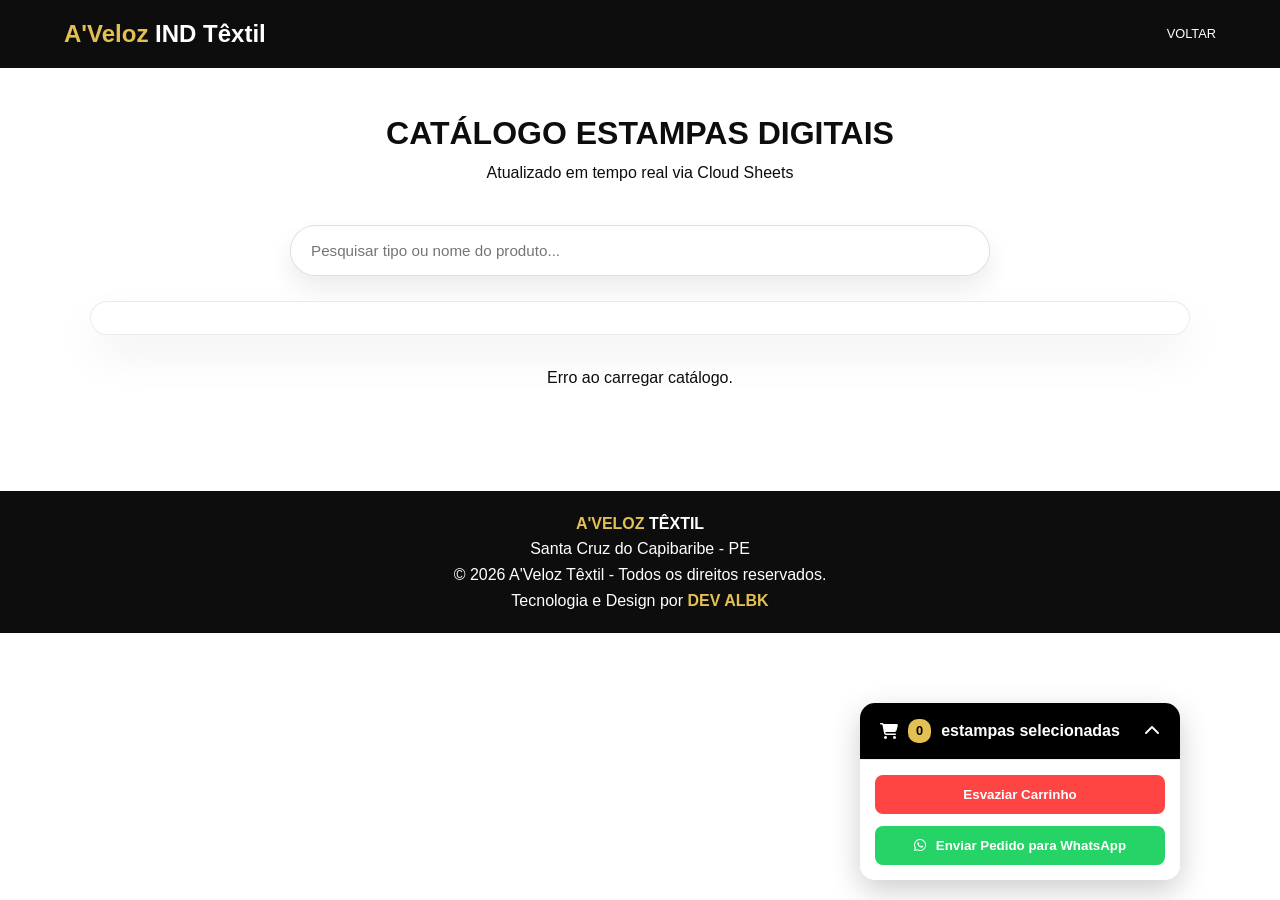
<file: digital.html>
<!DOCTYPE html>
<html lang="pt-br">
<head>
    <meta charset="UTF-8">
    <meta name="viewport" content="width=device-width, initial-scale=1.0">
    <meta name="description" content="Comercial Ferreira - Atacado de tecidos e malhas em Santa Cruz do Capibaribe. Qualidade e preço de fábrica.">
    <meta name="keywords" content="tecidos, malhas, atacado, santa cruz do capibaribe, comercial ferreira, malha leila">
    <meta property="og:title" content="A'Veloz Têxtil | Showroom Digital">
    <meta property="og:description" content="Confira nosso catálogo completo de tecidos e malhas direto da fábrica.">
    <meta property="og:image" content="img/logo-aveloz.png"> <!-- Garanta que tem essa foto -->
    <title>Catálogo Digital - A'Veloz IND Têxtil</title>
    <link rel="preconnect" href="https://fonts.googleapis.com">
    <link rel="preconnect" href="https://fonts.gstatic.com" crossorigin>
    <link href="https://fonts.googleapis.com/css2?family=Montserrat:wght@400;600;700;800&display=swap" rel="stylesheet">
    <link rel="stylesheet" href="https://cdnjs.cloudflare.com/ajax/libs/font-awesome/6.4.0/css/all.min.css">
    <link rel="stylesheet" href="css/style.css">

</head>
<body>
    <nav style="background: var(--dark); padding: 15px 5%; display: flex; justify-content: space-between; align-items: center;">
        <a href="index.html" class="logo">A'Veloz <span>IND Têxtil</span></a>
        <div class="nav-links">
            <a href="index.html" style="color: white; text-decoration: none; font-size: 0.8rem; display: inline-block;">VOLTAR</a>
        </div>
    </nav>

    <div class="container" style="padding: 40px 5%;">
        <div style="text-align: center; margin-bottom: 40px;">
            <h1 style="text-transform: uppercase; font-size: 2rem;">Catálogo Estampas Digitais</h1>
            <p>Atualizado em tempo real via Cloud Sheets</p>
        </div>

        <div class="search-wrap">
            <input id="search-input" class="search-bar" type="search" placeholder="Pesquisar tipo ou nome do produto...">
        </div>

        <div class="filtros">
            <!-- O JS vai preencher aqui sozinho -->
        </div>


        <div class="grid-catalogo" id="grid-catalogo">
            <!-- Os produtos serão carregados aqui automaticamente -->
            <div style="text-align: center; grid-column: 1/-1; padding: 50px;">
                <i class="fas fa-spinner fa-spin" style="font-size: 2rem; color: var(--primary);"></i>
                <p style="margin-top: 15px;">Carregando novidades...</p>
            </div>
        </div>
    </div>
            <!-- Carrinho Flutuante -->
        <div id="carrinho-flutuante" class="carrinho-container">
            <div class="carrinho-header" onclick="toggleExibirCarrinho()">
                <div class="carrinho-info">
                    <i class="fas fa-shopping-cart"></i>
                    <span id="carrinho-count">0</span> estampas selecionadas
                </div>
                <i class="fas fa-chevron-up" id="carrinho-icon"></i>
            </div>
            <div class="carrinho-body" id="carrinho-lista">
                <!-- Itens serão inseridos aqui pelo JS -->
                <p class="carrinho-vazio">Nenhuma estampa selecionada.</p>
            </div>
            <div class="carrinho-footer">
                <button class="btn-limpar-carrinho" onclick="esvaziarCarrinho()">Esvaziar Carrinho</button>
                <button class="btn-enviar-whats" onclick="enviarPedidoWhatsApp()">
                    <i class="fab fa-whatsapp"></i> Enviar Pedido para WhatsApp
                </button>
            </div>
        </div>
        <div>
            <a href="#" id="btnTopo" class="botao-topo" onclick="voltarAoTopo()">↑</a>
        </div>


    <footer class="footer">
        <a href="index.html" class="footer-logo">A'VELOZ <span>TÊXTIL</span></a>
        <p>Santa Cruz do Capibaribe - PE</p>
        <div class="copyright">
            &copy; 2026 A'Veloz Têxtil - Todos os direitos reservados. <br>
            Tecnologia e Design por <strong><a class="footer-logo" href="https://www.devalbk.com.br" target="_blank">DEV ALBK</a></strong>
        </div>
    </footer>


    <script src="js/carrinho.js"></script>
    <script src="js/catalogo.js"></script>
</body>
</html>
</file>
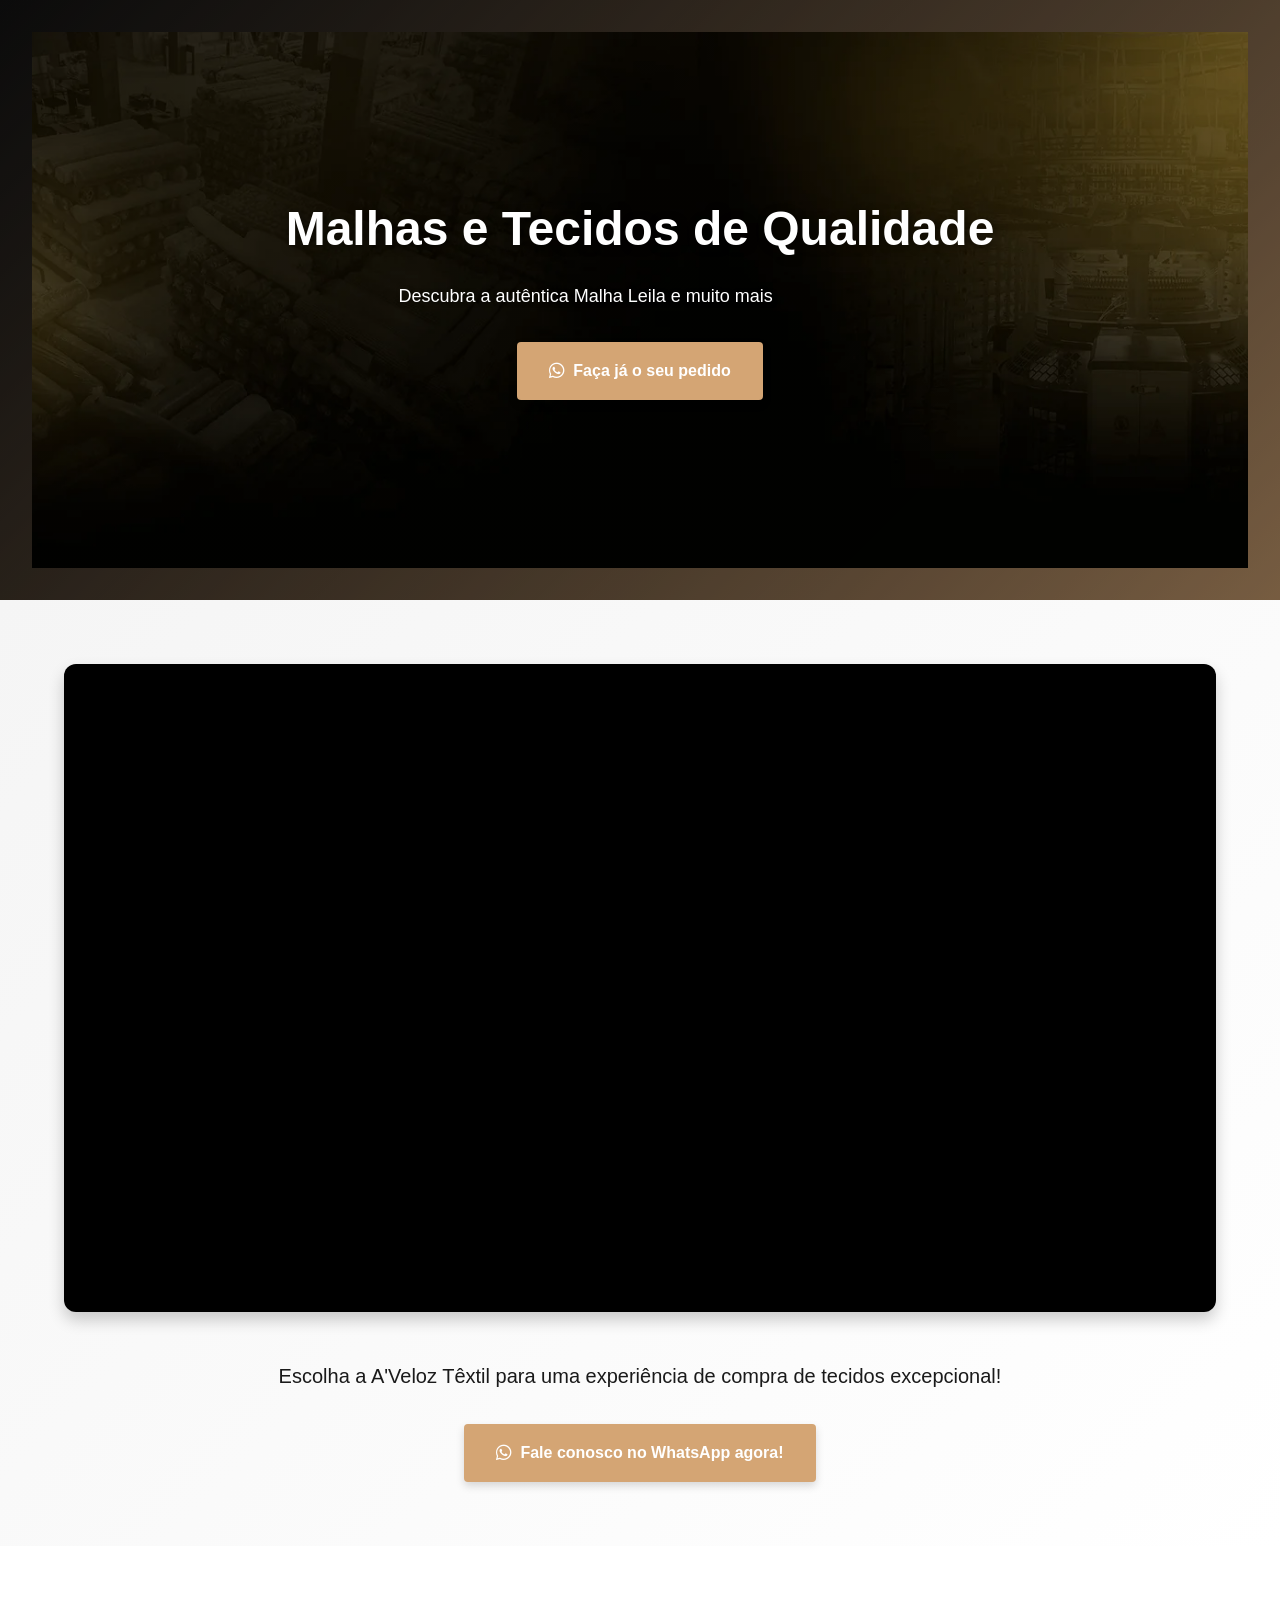
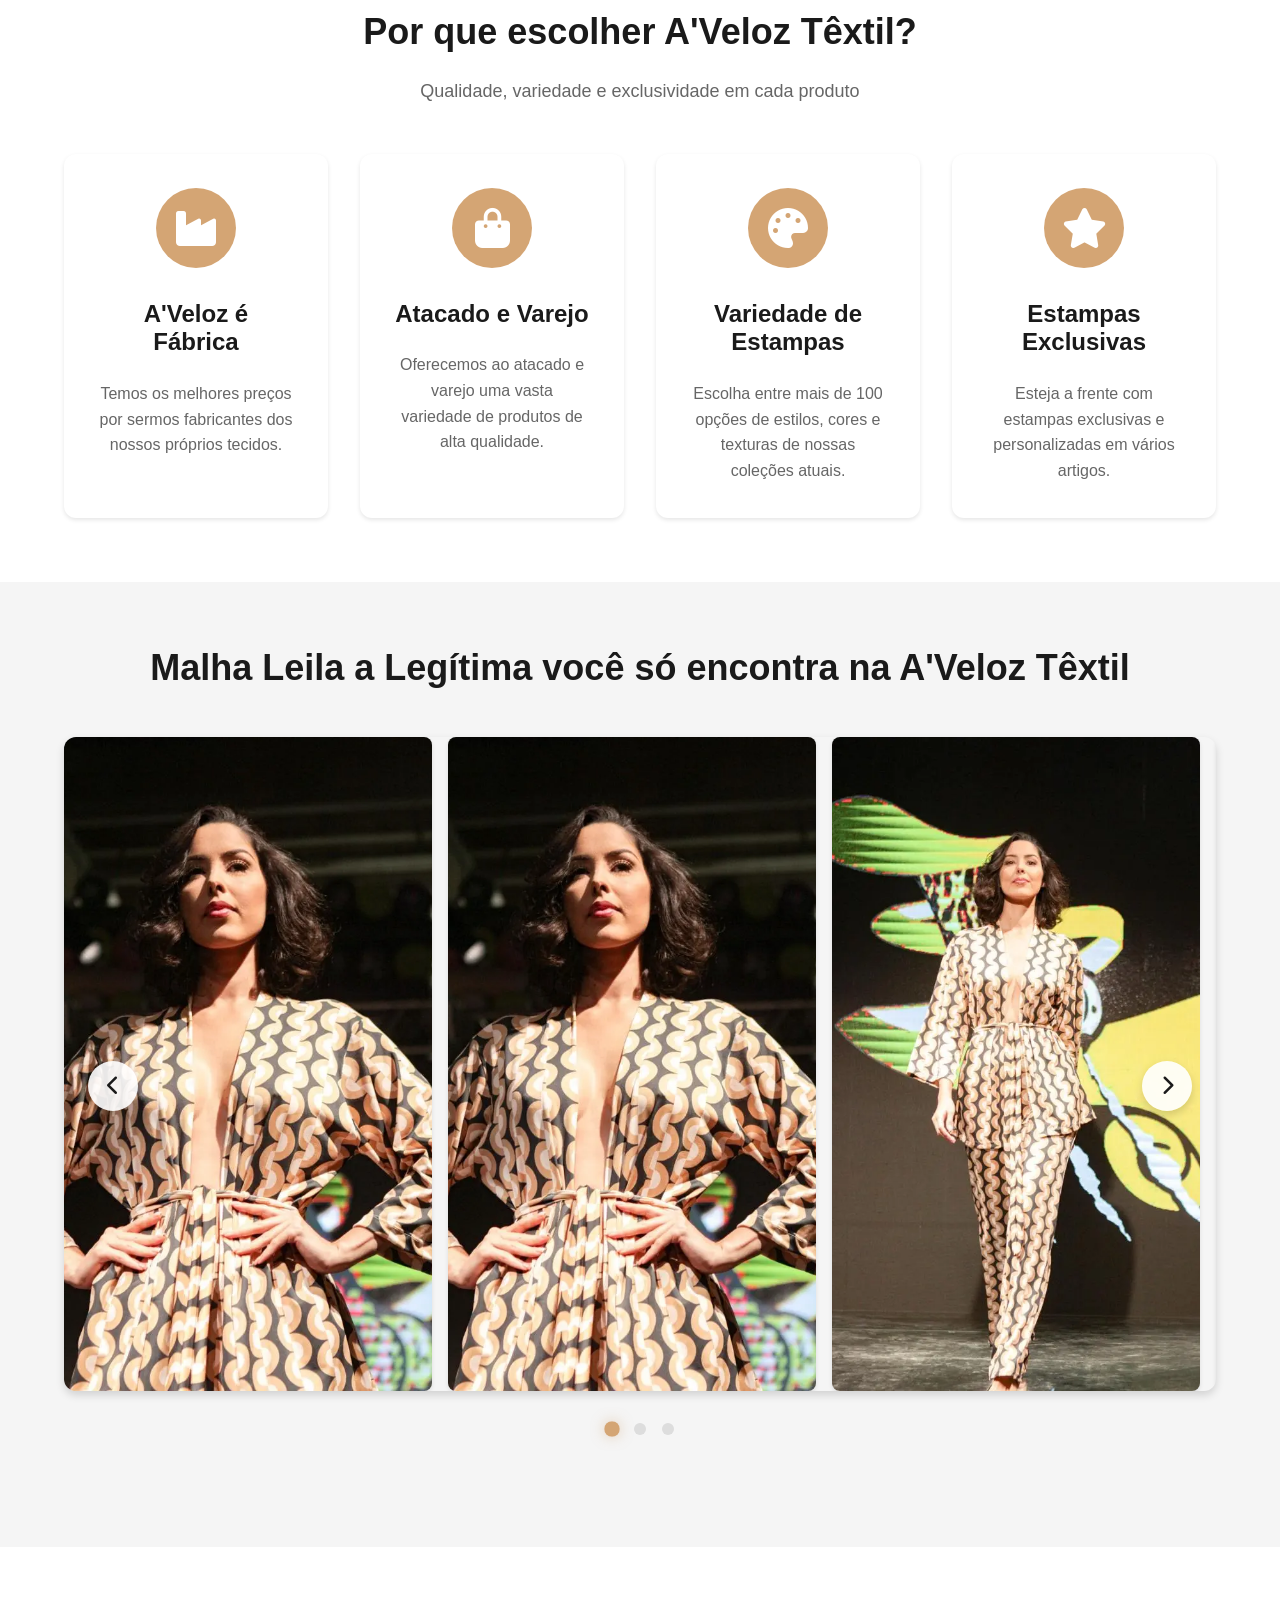
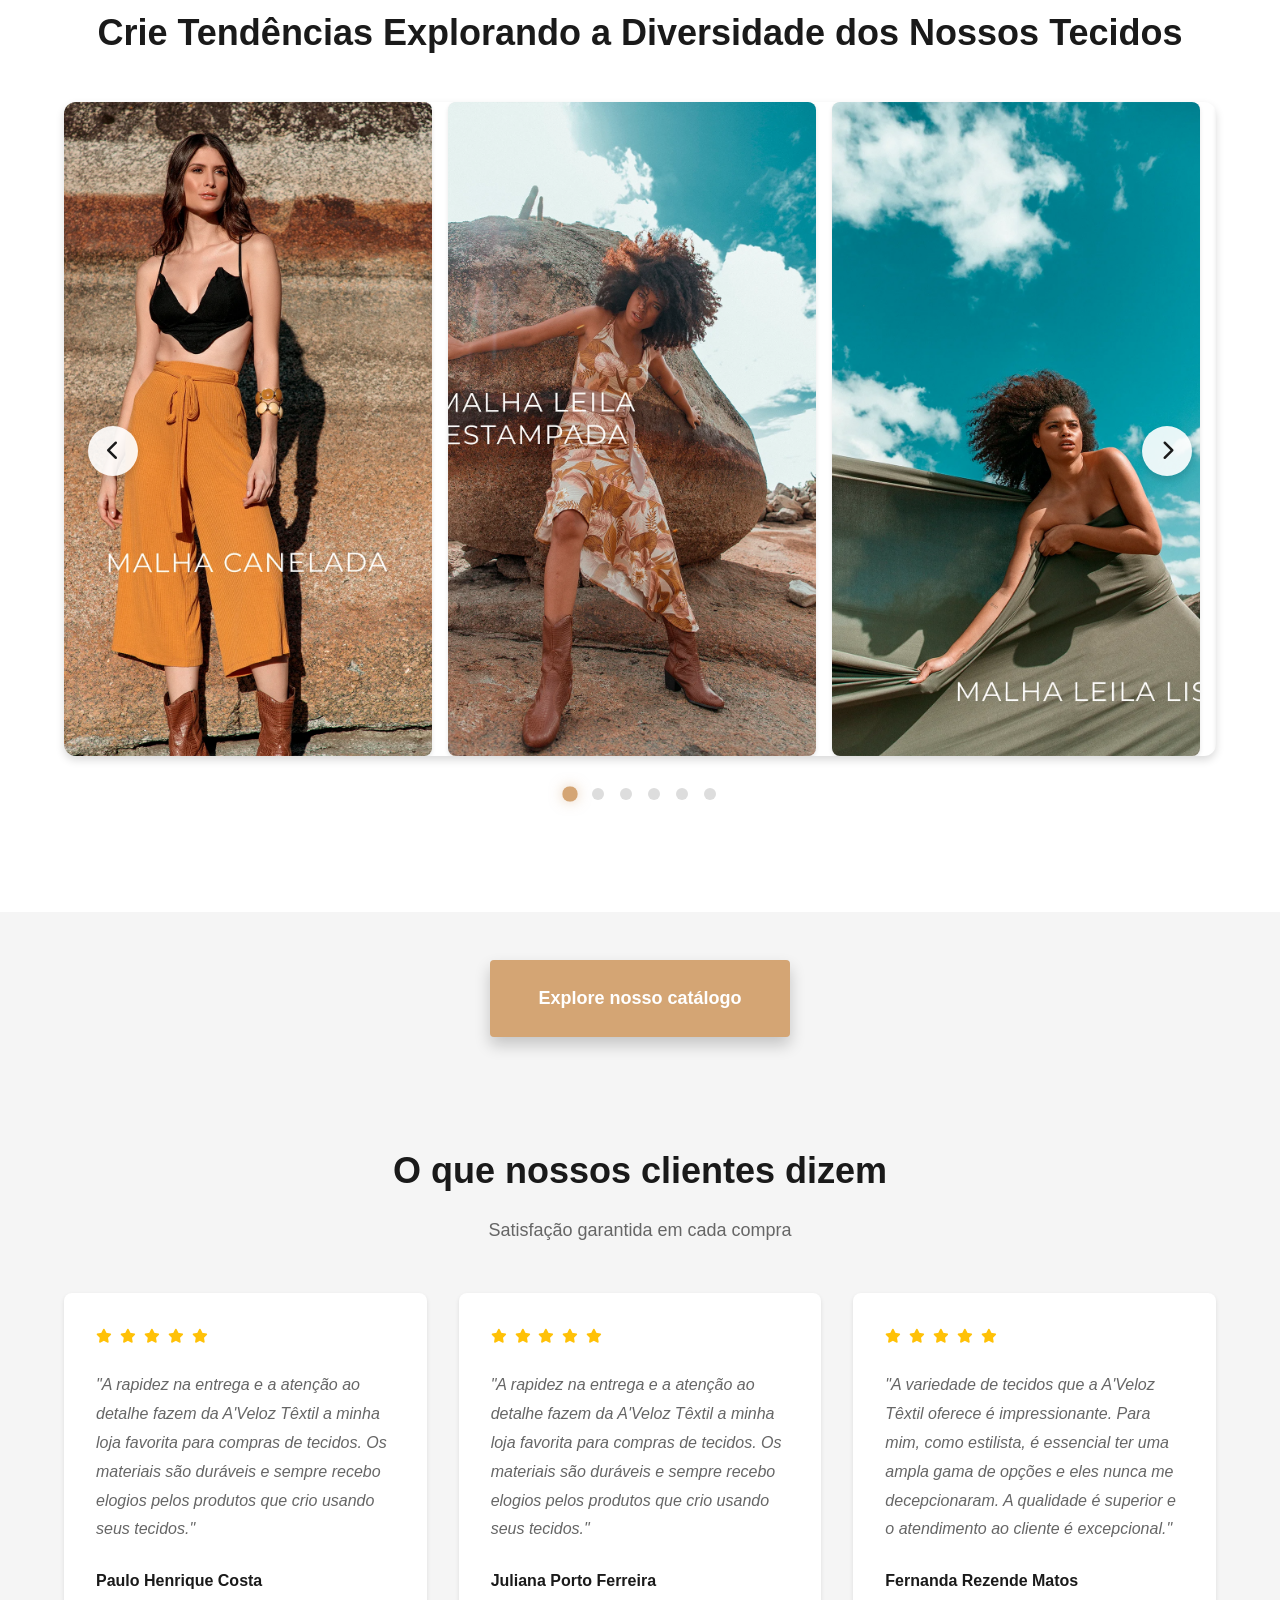
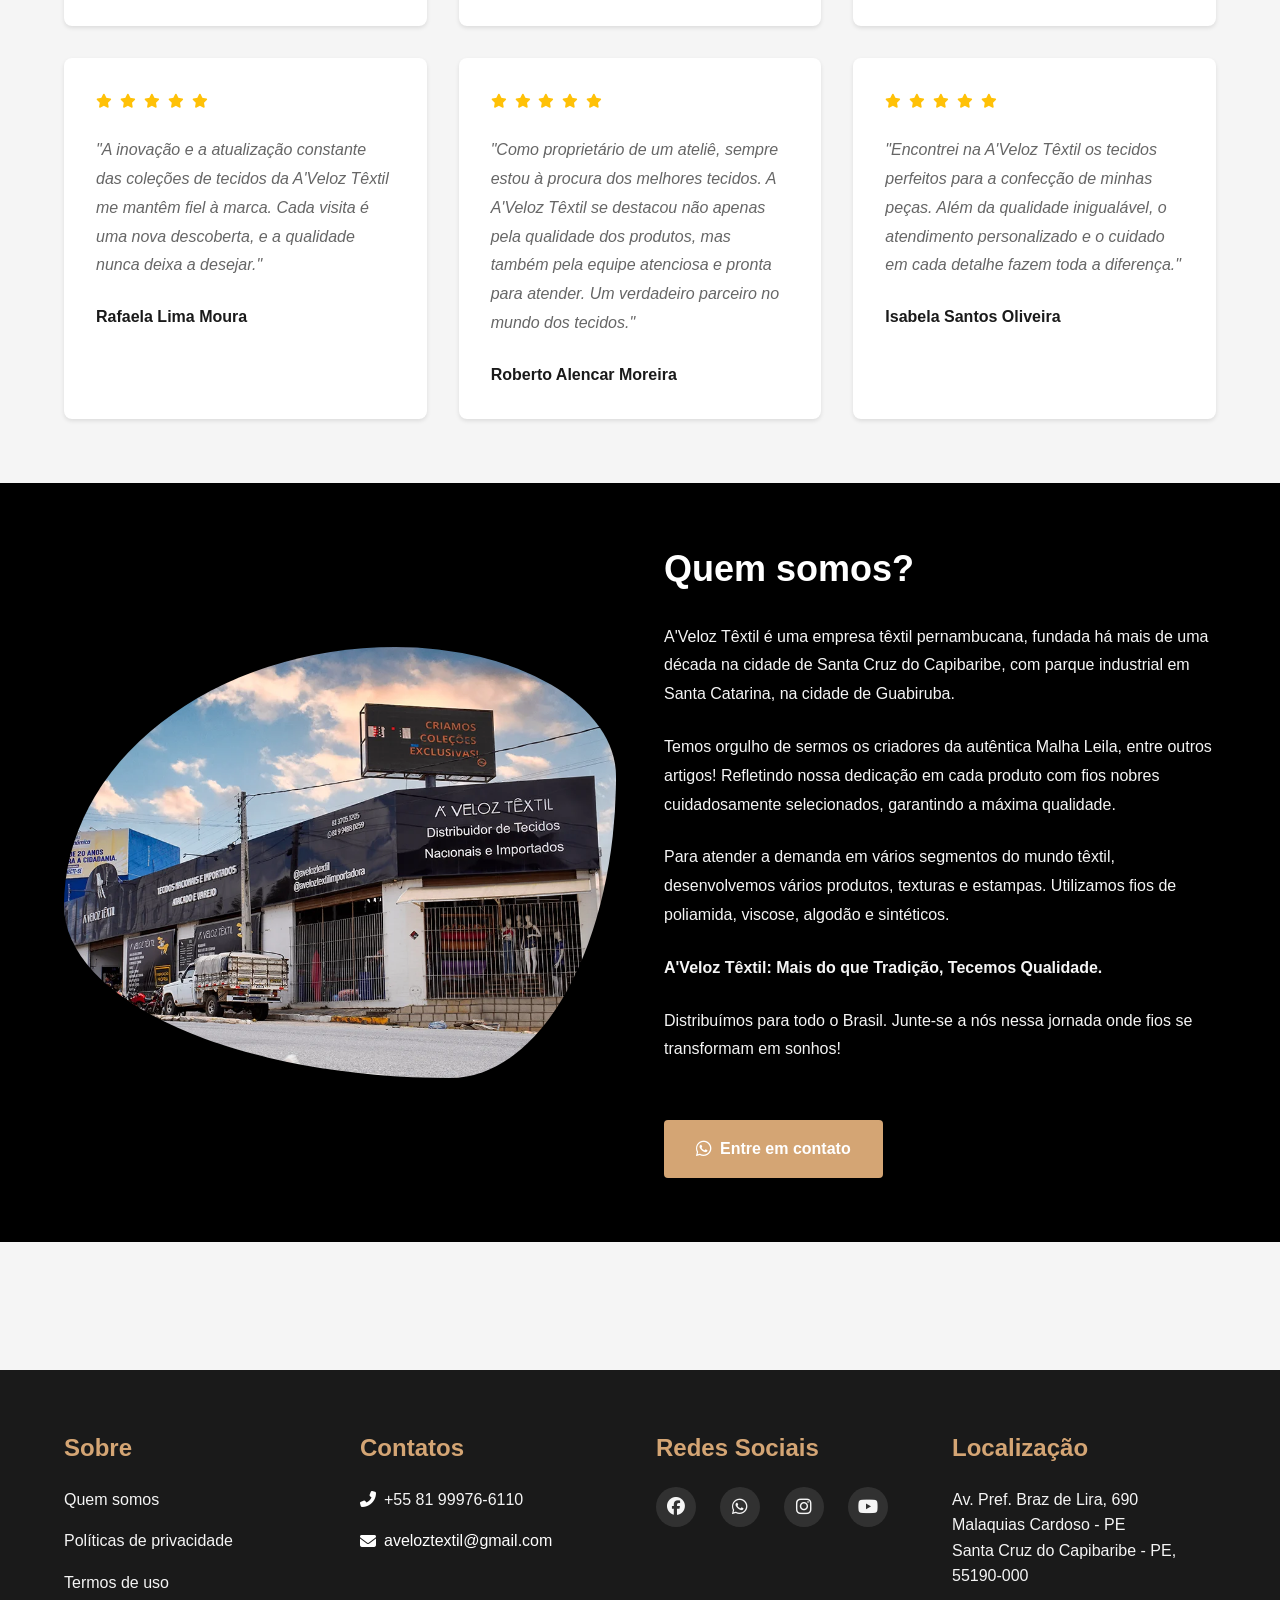
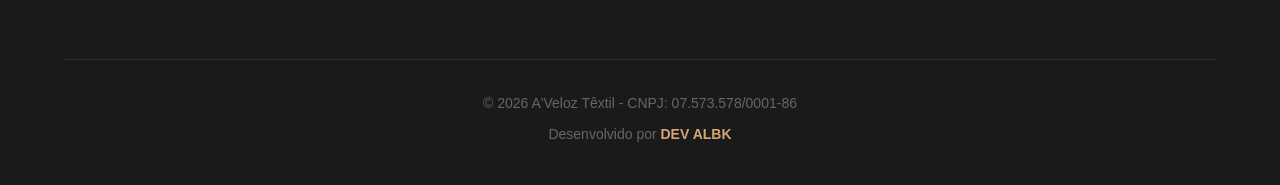
<file: lp.html>
<!DOCTYPE html>
<html lang="pt-BR">
<head>
    <meta charset="UTF-8">
    <meta name="viewport" content="width=device-width, initial-scale=1.0">
    <title>A'Veloz Têxtil - Malhas e Tecidos de Qualidade</title>
    <meta name="description" content="Loja de malhas e tecidos de qualidade. Temos a legítima Malha Leila registrada. Distribuição para todo o Brasil.">
    <meta name="keywords" content="malhas, tecidos, malha leila, têxtil, santa cruz do capibaribe">
    
    <!-- Open Graph -->
    <meta property="og:title" content="A'Veloz Têxtil - Malhas e Tecidos de Qualidade">
    <meta property="og:description" content="Loja de malhas e tecidos de qualidade. Temos a legítima Malha Leila registrada.">
    <meta property="og:type" content="website">
    <meta property="og:url" content="https://aveloztextil.com.br/">
    <meta property="og:image" content="img/logo/aveloz-logo.png">
    
    <!-- Favicon -->
    <link rel="icon" type="image/png" href="img/logo/aveloz-logo.png">
    
    <!-- CSS -->
    <link rel="stylesheet" href="https://cdnjs.cloudflare.com/ajax/libs/font-awesome/6.4.0/css/all.min.css">
    <link rel="stylesheet" href="css/lp.css">
</head>
<body>
    <!-- ============================================================================
         HERO SECTION
         ============================================================================ -->
    <section class="hero" id="hero">
        <div class="hero-content">
            <img src="img/banner/hero-banner.webp" alt="A'Veloz Têxtil - Malhas e Tecidos" class="hero-image">
            <div class="hero-overlay">
                <div class="hero-text">
                    <h1>Malhas e Tecidos de Qualidade</h1>
                    <p>Descubra a autêntica Malha Leila e muito mais</p>
                    <a href="https://wa.me/+5581999766110?text=Olá,%20vim%20do%20Google!" target="_blank" class="cta-button">
                        <i class="fab fa-whatsapp"></i> Faça já o seu pedido
                    </a>
                </div>
            </div>
        </div>
    </section>
<!-- ============================================================================
     SEÇÃO DE VÍDEO - INSIRA LOGO APÓS O HERO E ANTES DOS PRODUTOS
     ============================================================================ -->

<section class="video-section" id="video">
    <div class="container">
        <div class="video-wrapper">
            <!-- Iframe do YouTube com lazy loading -->
            <iframe 
                class="video-iframe"
                src="https://www.youtube.com/embed/hWIjArEnq-k?start=1&rel=0&modestbranding=1&controls=1"
                title="A'Veloz Têxtil - Conheça nossos produtos"
                allow="accelerometer; autoplay; clipboard-write; encrypted-media; gyroscope; picture-in-picture"
                allowfullscreen
                loading="lazy">
            </iframe>
        </div>

        <div class="video-content">
            <p class="video-cta-text">
                Escolha a A'Veloz Têxtil para uma experiência de compra de tecidos excepcional!
            </p>
            <a href="https://wa.me/+5581999766110?text=Olá,%20vim%20do%20Google!" target="_blank" class="cta-button">
                <i class="fab fa-whatsapp"></i> Fale conosco no WhatsApp agora!
            </a>
        </div>
    </div>
</section>
<!-- ============================================================================
     SEÇÃO DE 4 PONTOS - INSIRA LOGO APÓS O VÍDEO E ANTES DOS PRODUTOS
     ============================================================================ -->

<section class="pontos-section" id="diferenciais">
    <div class="container">
        <h2>Por que escolher A'Veloz Têxtil?</h2>
        <p class="section-subtitle">Qualidade, variedade e exclusividade em cada produto</p>

        <div class="pontos-grid">
            <!-- Ponto 1: Fábrica -->
            <div class="ponto-card">
                <div class="ponto-icon">
                    <i class="fas fa-industry"></i>
                </div>
                <h3>A'Veloz é Fábrica</h3>
                <p>Temos os melhores preços por sermos fabricantes dos nossos próprios tecidos.</p>
            </div>

            <!-- Ponto 2: Atacado e Varejo -->
            <div class="ponto-card">
                <div class="ponto-icon">
                    <i class="fas fa-shopping-bag"></i>
                </div>
                <h3>Atacado e Varejo</h3>
                <p>Oferecemos ao atacado e varejo uma vasta variedade de produtos de alta qualidade.</p>
            </div>

            <!-- Ponto 3: Variedade de Estampas -->
            <div class="ponto-card">
                <div class="ponto-icon">
                    <i class="fas fa-palette"></i>
                </div>
                <h3>Variedade de Estampas</h3>
                <p>Escolha entre mais de 100 opções de estilos, cores e texturas de nossas coleções atuais.</p>
            </div>

            <!-- Ponto 4: Estampas Exclusivas -->
            <div class="ponto-card">
                <div class="ponto-icon">
                    <i class="fas fa-star"></i>
                </div>
                <h3>Estampas Exclusivas</h3>
                <p>Esteja a frente com estampas exclusivas e personalizadas em vários artigos.</p>
            </div>
        </div>
    </div>
</section>

 <!-- ============================================================================
     SEÇÃO 1: MALHA LEILA - SLIDER AUTOMÁTICO
     INSIRA NO LUGAR DA SEÇÃO DE PRODUTOS ATUAL
     ============================================================================ -->

<section class="produtos-slider-section" id="malha-leila-slider">
    <div class="container">
        <h2>Malha Leila a Legítima você só encontra na A'Veloz Têxtil</h2>
        
        <div class="slider-container">
            <div class="slider-wrapper">
                <div class="slider" id="slider-malha-leila">
                    <!-- Imagem 1 -->
                    <div class="slide-item">
                        <img src="img/malha-leila/foto-1.jpg" alt="Malha Leila - Foto 1" loading="lazy">
                    </div>
                    <!-- Imagem 2 -->
                    <div class="slide-item">
                        <img src="img/malha-leila/foto-2.jpg" alt="Malha Leila - Foto 2" loading="lazy">
                    </div>
                    <!-- Imagem 3 -->
                    <div class="slide-item">
                        <img src="img/malha-leila/foto-3.jpg" alt="Malha Leila - Foto 3" loading="lazy">
                    </div>
                    <!-- Imagem 4 -->
                    <div class="slide-item">
                        <img src="img/malha-leila/foto-4.jpg" alt="Malha Leila - Foto 4" loading="lazy">
                    </div>
                    <!-- Imagem 5 -->
                    <div class="slide-item">
                        <img src="img/malha-leila/foto-5.jpg" alt="Malha Leila - Foto 5" loading="lazy">
                    </div>
                </div>
            </div>

            <!-- Botões de Navegação -->
            <button class="slider-btn slider-prev" onclick="mudarSlideManual('malha-leila', -1)">
                <i class="fas fa-chevron-left"></i>
            </button>
            <button class="slider-btn slider-next" onclick="mudarSlideManual('malha-leila', 1)">
                <i class="fas fa-chevron-right"></i>
            </button>

            <!-- Indicadores (Dots) -->
            <div class="slider-dots" id="dots-malha-leila"></div>
        </div>
    </div>
</section>

<!-- ============================================================================
     SEÇÃO 2: NOSSOS TECIDOS - SLIDER AUTOMÁTICO
     ============================================================================ -->

<section class="produtos-slider-section" id="nossos-tecidos-slider">
    <div class="container">
        <h2>Crie Tendências Explorando a Diversidade dos Nossos Tecidos</h2>
        
        <div class="slider-container">
            <div class="slider-wrapper">
                <div class="slider" id="slider-nossos-tecidos">
                    <!-- Imagem 1 -->
                    <div class="slide-item">
                        <img src="img/nossos-tecidos/foto-1.jpg" alt="Nossos Tecidos - Foto 1" loading="lazy">
                    </div>
                    <!-- Imagem 2 -->
                    <div class="slide-item">
                        <img src="img/nossos-tecidos/foto-2.jpg" alt="Nossos Tecidos - Foto 2" loading="lazy">
                    </div>
                    <!-- Imagem 3 -->
                    <div class="slide-item">
                        <img src="img/nossos-tecidos/foto-3.jpg" alt="Nossos Tecidos - Foto 3" loading="lazy">
                    </div>
                    <!-- Imagem 4 -->
                    <div class="slide-item">
                        <img src="img/nossos-tecidos/foto-4.jpg" alt="Nossos Tecidos - Foto 4" loading="lazy">
                    </div>
                    <!-- Imagem 5 -->
                    <div class="slide-item">
                        <img src="img/nossos-tecidos/foto-5.jpg" alt="Nossos Tecidos - Foto 5" loading="lazy">
                    </div>
                    <!-- Imagem 6 -->
                    <div class="slide-item">
                        <img src="img/nossos-tecidos/foto-6.jpg" alt="Nossos Tecidos - Foto 6" loading="lazy">
                    </div>
                    <!-- Imagem 7 -->
                    <div class="slide-item">
                        <img src="img/nossos-tecidos/foto-7.jpg" alt="Nossos Tecidos - Foto 7" loading="lazy">
                    </div>
                    <!-- Imagem 8 -->
                    <div class="slide-item">
                        <img src="img/nossos-tecidos/foto-8.jpg" alt="Nossos Tecidos - Foto 8" loading="lazy">
                    </div>
                </div>
            </div>

            <!-- Botões de Navegação -->
            <button class="slider-btn slider-prev" onclick="mudarSlideManual('nossos-tecidos', -1)">
                <i class="fas fa-chevron-left"></i>
            </button>
            <button class="slider-btn slider-next" onclick="mudarSlideManual('nossos-tecidos', 1)">
                <i class="fas fa-chevron-right"></i>
            </button>

            <!-- Indicadores (Dots) -->
            <div class="slider-dots" id="dots-nossos-tecidos"></div>
        </div>
    </div>
</section>

<!-- ============================================================================
     BOTÃO EXPLORE CATÁLOGO
     ============================================================================ -->

<section class="explore-catalogo-section">
    <div class="container">
        <a href="index.html#catalogo-nativo" class="cta-button cta-button-large">
            Explore nosso catálogo
        </a>
    </div>
</section>


    <!-- ============================================================================
         DEPOIMENTOS
         ============================================================================ -->
    <section class="depoimentos" id="depoimentos">
        <div class="container">
            <h2>O que nossos clientes dizem</h2>
            <p class="section-subtitle">Satisfação garantida em cada compra</p>
            
            <div class="depoimentos-grid">
                <div class="depoimento-card">
                    <div class="stars">
                        <i class="fas fa-star"></i>
                        <i class="fas fa-star"></i>
                        <i class="fas fa-star"></i>
                        <i class="fas fa-star"></i>
                        <i class="fas fa-star"></i>
                    </div>
                    <p class="depoimento-texto">"A rapidez na entrega e a atenção ao detalhe fazem da A'Veloz Têxtil a minha loja favorita para compras de tecidos. Os materiais são duráveis e sempre recebo elogios pelos produtos que crio usando seus tecidos."</p>
                    <p class="depoimento-autor">Paulo Henrique Costa</p>
                </div>

                <div class="depoimento-card">
                    <div class="stars">
                        <i class="fas fa-star"></i>
                        <i class="fas fa-star"></i>
                        <i class="fas fa-star"></i>
                        <i class="fas fa-star"></i>
                        <i class="fas fa-star"></i>
                    </div>
                    <p class="depoimento-texto">"A rapidez na entrega e a atenção ao detalhe fazem da A'Veloz Têxtil a minha loja favorita para compras de tecidos. Os materiais são duráveis e sempre recebo elogios pelos produtos que crio usando seus tecidos."</p>
                    <p class="depoimento-autor">Juliana Porto Ferreira</p>
                </div>

                <div class="depoimento-card">
                    <div class="stars">
                        <i class="fas fa-star"></i>
                        <i class="fas fa-star"></i>
                        <i class="fas fa-star"></i>
                        <i class="fas fa-star"></i>
                        <i class="fas fa-star"></i>
                    </div>
                    <p class="depoimento-texto">"A variedade de tecidos que a A'Veloz Têxtil oferece é impressionante. Para mim, como estilista, é essencial ter uma ampla gama de opções e eles nunca me decepcionaram. A qualidade é superior e o atendimento ao cliente é excepcional."</p>
                    <p class="depoimento-autor">Fernanda Rezende Matos</p>
                </div>

                <div class="depoimento-card">
                    <div class="stars">
                        <i class="fas fa-star"></i>
                        <i class="fas fa-star"></i>
                        <i class="fas fa-star"></i>
                        <i class="fas fa-star"></i>
                        <i class="fas fa-star"></i>
                    </div>
                    <p class="depoimento-texto">"A inovação e a atualização constante das coleções de tecidos da A'Veloz Têxtil me mantêm fiel à marca. Cada visita é uma nova descoberta, e a qualidade nunca deixa a desejar."</p>
                    <p class="depoimento-autor">Rafaela Lima Moura</p>
                </div>

                <div class="depoimento-card">
                    <div class="stars">
                        <i class="fas fa-star"></i>
                        <i class="fas fa-star"></i>
                        <i class="fas fa-star"></i>
                        <i class="fas fa-star"></i>
                        <i class="fas fa-star"></i>
                    </div>
                    <p class="depoimento-texto">"Como proprietário de um ateliê, sempre estou à procura dos melhores tecidos. A A'Veloz Têxtil se destacou não apenas pela qualidade dos produtos, mas também pela equipe atenciosa e pronta para atender. Um verdadeiro parceiro no mundo dos tecidos."</p>
                    <p class="depoimento-autor">Roberto Alencar Moreira</p>
                </div>

                <div class="depoimento-card">
                    <div class="stars">
                        <i class="fas fa-star"></i>
                        <i class="fas fa-star"></i>
                        <i class="fas fa-star"></i>
                        <i class="fas fa-star"></i>
                        <i class="fas fa-star"></i>
                    </div>
                    <p class="depoimento-texto">"Encontrei na A'Veloz Têxtil os tecidos perfeitos para a confecção de minhas peças. Além da qualidade inigualável, o atendimento personalizado e o cuidado em cada detalhe fazem toda a diferença."</p>
                    <p class="depoimento-autor">Isabela Santos Oliveira</p>
                </div>
            </div>
        </div>
    </section>

    <!-- ============================================================================
         SOBRE
         ============================================================================ -->
    <section class="sobre" id="sobre">
        <div class="container sobre-content">
            <div class="sobre-imagem">
                <img src="img/banner/sobre-banner.webp" alt="A'Veloz Têxtil - Sobre">
            </div>
            <div class="sobre-texto">
                <h2>Quem somos?</h2>
                <p>A'Veloz Têxtil é uma empresa têxtil pernambucana, fundada há mais de uma década na cidade de Santa Cruz do Capibaribe, com parque industrial em Santa Catarina, na cidade de Guabiruba.</p>
                
                <p>Temos orgulho de sermos os criadores da autêntica Malha Leila, entre outros artigos! Refletindo nossa dedicação em cada produto com fios nobres cuidadosamente selecionados, garantindo a máxima qualidade.</p>
                
                <p>Para atender a demanda em vários segmentos do mundo têxtil, desenvolvemos vários produtos, texturas e estampas. Utilizamos fios de poliamida, viscose, algodão e sintéticos.</p>
                
                <p><strong>A'Veloz Têxtil: Mais do que Tradição, Tecemos Qualidade.</strong></p>
                
                <p>Distribuímos para todo o Brasil. Junte-se a nós nessa jornada onde fios se transformam em sonhos!</p>
                
                <a href="https://wa.me/+5581999766110?text=Olá,%20vim%20do%20Google!" target="_blank" class="cta-button">
                    <i class="fab fa-whatsapp"></i> Entre em contato
                </a>
            </div>
        </div>
    </section>

    <!-- ============================================================================
         INSTAGRAM FEED
         ============================================================================ -->
    <section class="instagram-feed" id="instagram">
       <!-- Elfsight Instagram Feed | Untitled Instagram Feed -->
<script src="https://elfsightcdn.com/platform.js" async></script>
<div class="elfsight-app-22decdf0-929a-4474-8fd3-14e8749c7275" data-elfsight-app-lazy></div>
    </section>

    <!-- ============================================================================
         RODAPÉ
         ============================================================================ -->
    <footer class="footer">
        <div class="container">
            <div class="footer-content">
                <div class="footer-section">
                    <h3>Sobre</h3>
                    <ul>
                        <li><a href="#sobre">Quem somos</a></li>
                        <li><a href="https://aveloztextil.com.br/politica-de-privacidade/" target="_blank">Políticas de privacidade</a></li>
                        <li><a href="https://aveloztextil.com.br/termos-de-uso/" target="_blank">Termos de uso</a></li>
                    </ul>
                </div>

                <div class="footer-section">
                    <h3>Contatos</h3>
                    <ul>
                        <li>
                            <i class="fas fa-phone-alt"></i>
                            <a href="tel:+5581999766110">+55 81 99976-6110</a>
                        </li>
                        <li>
                            <i class="fas fa-envelope"></i>
                            <span>aveloztextil@gmail.com</span>
                        </li>
                    </ul>
                </div>

                <div class="footer-section">
                    <h3>Redes Sociais</h3>
                    <div class="social-links">
                        <a href="https://www.facebook.com/aveloztextilimportadora" target="_blank" title="Facebook">
                            <i class="fab fa-facebook"></i>
                        </a>
                        <a href="https://wa.me/+5581999766110?text=Olá,%20vim%20do%20Google!" target="_blank" title="WhatsApp">
                            <i class="fab fa-whatsapp"></i>
                        </a>
                        <a href="https://www.instagram.com/aveloztextil/" target="_blank" title="Instagram">
                            <i class="fab fa-instagram"></i>
                        </a>
                        <a href="https://www.youtube.com/@aveloztextil" target="_blank" title="YouTube">
                            <i class="fab fa-youtube"></i>
                        </a>
                    </div>
                </div>

                <div class="footer-section">
                    <h3>Localização</h3>
                    <p>
                        Av. Pref. Braz de Lira, 690<br>
                        Malaquias Cardoso - PE<br>
                        Santa Cruz do Capibaribe - PE, 55190-000
                    </p>
                </div>
            </div>

            <div class="footer-bottom">
                <p>&copy; 2026 A'Veloz Têxtil - CNPJ: 07.573.578/0001-86</p>
                <p>Desenvolvido por <strong><a href="https://devalbk.com.br" target="_blank">DEV ALBK</a></strong></p>
            </div>
        </div>
    </footer>

    <!-- Scripts -->
    <script src="js/lp.js"></script>
</body>
</html>
</file>
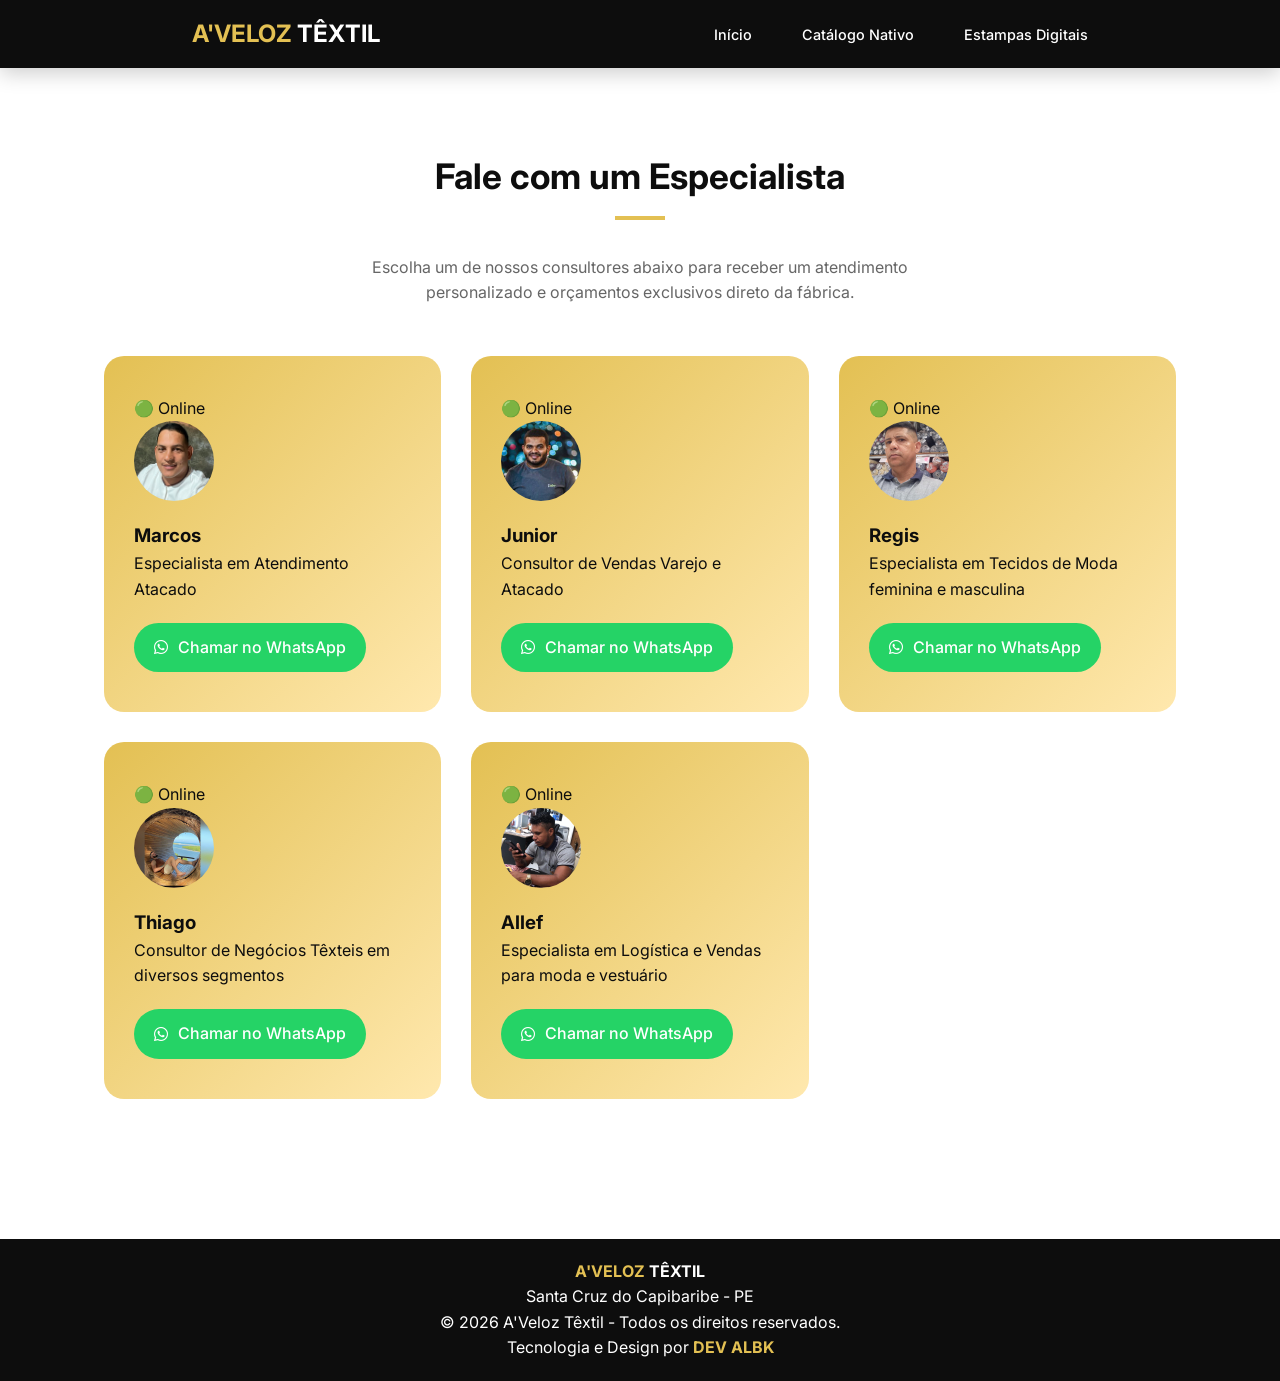
<file: vendedores.html>
<!DOCTYPE html>
<html lang="pt-br">
<head>
    <meta charset="UTF-8">
    <meta name="viewport" content="width=device-width, initial-scale=1.0">
    <title>Consultores Especialistas - A'Veloz Têxtil</title>
    <link rel="icon" type="image/png" href="logo-aveloz.png">
    <link rel="preconnect" href="https://fonts.googleapis.com">
    <link rel="preconnect" href="https://fonts.gstatic.com" crossorigin>
    <link href="https://fonts.googleapis.com/css2?family=Inter:wght@300;400;600;700&display=swap" rel="stylesheet">
    <link rel="stylesheet" href="https://cdnjs.cloudflare.com/ajax/libs/font-awesome/6.4.0/css/all.min.css">
    <link rel="stylesheet" href="css/style.css">

</head>
<body>

    <nav class="navbar">
        <a href="index.html" class="logo">A'VELOZ <span>TÊXTIL</span></a>
        <div class="nav-links">
            <a href="index.html">Início</a>
            <a href="index.html#catalogo-nativo">Catálogo Nativo</a>
            <a href="digital.html">Estampas Digitais</a>
        </div>
    </nav>

    <section class="section">
        <h2 class="section-title">Fale com um Especialista</h2>
        <p style="text-align: center; color: var(--text-muted); max-width: 600px; margin: 0 auto 50px;">
            Escolha um de nossos consultores abaixo para receber um atendimento personalizado e orçamentos exclusivos direto da fábrica.
        </p>

        <div class="vendedores-grid">
            <!-- Marcos -->
            <div class="vendedor-card">
                <span class="status-badge"> &#128994; Online</span>
                <div class="avatar-icon"><img src="img/marcos.jpg" alt="Foto do Marcos" class="avatar"></div>
                <h3>Marcos</h3>
                <p>Especialista em Atendimento Atacado</p>
                <a href="https://wa.me/558191523158?text=Olá Marcos, vim pelo site da A'Veloz e gostaria de um orçamento." target="_blank" class="btn-whatsapp">
                    <i class="fa-brands fa-whatsapp"></i> Chamar no WhatsApp
                </a>
            </div>

            <!-- Junior -->
            <div class="vendedor-card">
                <span class="status-badge"> &#128994; Online</span>
                <div class="avatar-icon"><img src="img/junior.jpg" alt="Foto do Junior" class="avatar"></div>
                <h3>Junior</h3>
                <p>Consultor de Vendas Varejo e Atacado</p>
                <a href="https://wa.me/558192314439?text=Olá Junior, vim pelo site da A'Veloz e gostaria de um orçamento." target="_blank" class="btn-whatsapp">
                    <i class="fa-brands fa-whatsapp"></i> Chamar no WhatsApp
                </a>
            </div>

            <!-- Regis -->
            <div class="vendedor-card">
                <span class="status-badge"> &#128994; Online</span>
                <div class="avatar-icon"><img src="img/regis.jpg" alt="Foto do Regis" class="avatar"></div>
                <h3>Regis</h3>
                <p>Especialista em Tecidos de Moda feminina e masculina</p>
                <a href="https://wa.me/558792086021?text=Olá Regis, vim pelo site da A'Veloz e gostaria de um orçamento." target="_blank" class="btn-whatsapp">
                    <i class="fa-brands fa-whatsapp"></i> Chamar no WhatsApp
                </a>
            </div>

            <!-- Thiago -->
            <div class="vendedor-card">
                <span class="status-badge"> &#128994; Online</span>
                <div class="avatar-icon"><img src="img/thiago.jpg" alt="Foto do Thiago" class="avatar"></div>
                <h3>Thiago</h3>
                <p>Consultor de Negócios Têxteis em diversos segmentos</p>
                <a href="https://wa.me/558196531359?text=Olá Thiago, vim pelo site da A'Veloz e gostaria de um orçamento." target="_blank" class="btn-whatsapp">
                    <i class="fa-brands fa-whatsapp"></i> Chamar no WhatsApp
                </a>
            </div>

            <!-- Allef -->
            <div class="vendedor-card">
                <span class="status-badge"> &#128994; Online</span>
                <div class="avatar-icon"><img src="img/Alleff.jpg" alt="Foto do Allef" class="avatar"></div>
                <h3>Allef</h3>
                <p>Especialista em Logística e Vendas para moda e vestuário</p>
                <a href="https://wa.me/558179008246?text=Olá Allef, vim pelo site da A'Veloz e gostaria de um orçamento." target="_blank" class="btn-whatsapp">
                    <i class="fa-brands fa-whatsapp"></i> Chamar no WhatsApp
                </a>
            </div>


        </div>
    </section>

    <footer class="footer">
        <a href="index.html" class="footer-logo">A'VELOZ <span>TÊXTIL</span></a>
        <p>Santa Cruz do Capibaribe - PE</p>
        <div class="copyright">
            &copy; 2026 A'Veloz Têxtil - Todos os direitos reservados. <br>
            Tecnologia e Design por <strong><a class="footer-logo" href="https://www.devalbk.com.br" target="_blank">DEV ALBK</a></strong>
        </div>
    </footer>

</body>
</html>
</file>
<file: css/style.css>
/* Aveloz Showroom - Versão Final Limpa */

:root {
    --primary: #E3C053;
    --dark: #0D0D0D;
    --light: #FFFFFF;
    --gray: #F8F9FA;
    --text-muted: #666666;
    --transition: all 0.3s ease;
}

* {
    margin: 0;
    padding: 0;
    box-sizing: border-box;
    font-family: 'Inter', sans-serif;
}

body {
    background-color: var(--light);
    color: var(--dark);
    line-height: 1.6;
    overflow-x: hidden;
}

img {
    max-width: 100%;
    height: auto;
    display: block;
}

/* Navigation */
.navbar {
    padding: 15px 15%;
    display: flex;
    gap: 30px;
    justify-content: space-between;
    align-items: center;
    background: var(--dark);
    position: sticky;
    top: 0;
    z-index: 1000;
    box-shadow: 0 5px 20px rgba(0, 0, 0, 0.2);
}

.logo {
    font-size: 1.5rem;
    font-weight: 700;
    color: var(--primary);
    text-decoration: none;
}

.logo span {
    color: var(--light);
}

.nav-links {
    display: flex;
    gap: 50px;
}

.nav-links a {
    color: var(--light);
    text-decoration: none;
    font-weight: 500;
    font-size: 0.9rem;
    transition: var(--transition);
}

.nav-links a:hover {
    color: var(--primary);
}

/* Hero Section */
.hero {
    position: relative;
    height: 80vh;
    width: 100%;
    display: flex;
    align-items: center;
    justify-content: center;
    overflow: hidden;
    background: #000;
}

.hero {
    margin-bottom: 40px;
}

/* Malha Leila Slider */
.malha-slider {
    position: relative;
    width: 100%;
    border-radius: 20px;
    overflow: hidden;
    /* evita que slides vazem sobre outros blocos */
    max-height: 460px;
    /* limita altura para evitar crescimento excessivo */
    min-height: 360px;
    /* garante altura do contêiner para não colapsar */
    box-shadow: 0 10px 30px rgba(0, 0, 0, 0.1);
    background: #f5f5f5;
}

.malha-slide {
    position: absolute;
    inset: 0;
    display: flex;
    align-items: center;
    justify-content: center;
    opacity: 0;
    transition: opacity 1.2s ease;
    padding: 12px;
    /* garante espaçamento interno sem overflow */
    box-sizing: border-box;
}

.malha-slide.active {
    opacity: 1;
}

.malha-slide img {
    width: auto;
    max-width: 100%;
    max-height: 100%;
    object-fit: contain;
    display: block;
}

@media (max-width: 768px) {
    .malha-slider {
        max-height: 50vh;
    }
}

.hero-slider {
    position: absolute;
    top: 0;
    left: 0;
    width: 100%;
    height: 100%;
    z-index: 1;
}

.slide {
    position: absolute;
    top: 0;
    left: 0;
    width: 100%;
    height: 100%;
    background-size: cover;
    background-position: center;
    opacity: 0;
    transition: opacity 1.5s ease-in-out;
}

.slide.active {
    opacity: 1;
}

.hero::after {
    content: '';
    position: absolute;
    top: 0;
    left: 0;
    width: 100%;
    height: 100%;
    background: rgba(0, 0, 0, 0.5);
    z-index: 2;
}

.hero-content {
    position: relative;
    z-index: 10;
    text-align: center;
    color: #fff;
    max-width: 800px;
    padding: 20px;
}

.hero-title {
    font-size: clamp(2.5rem, 6vw, 4rem);
    font-weight: 800;
    margin-bottom: 20px;
    line-height: 1.1;
    color: white !important;
}

.hero-subtitle {
    font-size: 1.25rem;
    margin-bottom: 35px;
    opacity: 0.9;
    color: white !important;
}

.hero-btns {
    display: flex;
    gap: 20px;
    justify-content: center;
    flex-wrap: nowrap;
}

.hero-btns a {
    white-space: nowrap;
}

/* Buttons */
.btn-primary,
.hero-btns .btn-outline {
    background: var(--primary);
    color: var(--dark);
    padding: 16px 35px;
    text-decoration: none;
    font-weight: 700;
    border-radius: 50px;
    transition: var(--transition);
    text-transform: uppercase;
    font-size: 0.9rem;
    display: inline-block;
    border: none;
}

.btn-primary:hover,
.hero-btns .btn-outline:hover {
    transform: translateY(-3px);
    box-shadow: 0 0 30px rgba(227, 192, 83, 0.25);
    filter: brightness(0.95);
}

.btn-outline {
    padding: 16px 35px;
    border: 2px solid var(--primary);
    color: var(--primary);
    text-decoration: none;
    font-weight: 700;
    border-radius: 50px;
    transition: all 0.3s;
    text-transform: uppercase;
    font-size: 0.9rem;
}

.btn-outline:hover {
    background: var(--primary);
    color: var(--dark);
}

/* Sections */
.section {
    padding: 80px 5%;
    max-width: 1200px;
    margin: 0 auto;
}

#malha-leila {
    margin-top: 60px;
}

.section-title {
    font-size: 2.2rem;
    text-align: center;
    margin-bottom: 50px;
    position: relative;
}

.section-title::after {
    content: '';
    position: absolute;
    bottom: -15px;
    left: 50%;
    transform: translateX(-50%);
    width: 50px;
    height: 4px;
    background: var(--primary);
}

/* Video Player */
.video-wrapper {
    position: relative;
    width: 100%;
    max-width: 900px;
    margin: 40px auto;
    aspect-ratio: 16 / 9;
    border-radius: 20px;
    overflow: hidden;
    box-shadow: 0 20px 50px rgba(0, 0, 0, 0.2);
    background: #000;
}

.video-wrapper iframe {
    width: 100%;
    height: 100%;
    border: none;
}

/* Catalogo Digital */
.search-wrap {
    width: 100%;
    max-width: 900px;
    margin: 0 auto 25px;
    text-align: center;
    padding: 0 10px;
}

.search-wrap .search-bar {
    display: block;
    width: 100%;
    max-width: 700px;
    margin: 0 auto;
    padding: 16px 20px;
    border-radius: 999px;
    border: 1px solid rgba(0, 0, 0, 0.12);
    box-shadow: 0 12px 24px rgba(0, 0, 0, 0.08);
    background: #fff;
    font-size: 0.95rem;
    color: var(--dark);
}

.search-wrap .search-bar:focus {
    outline: none;
    border-color: var(--primary);
    box-shadow: 0 0 0 4px rgba(227, 192, 83, 0.15);
}

.filtros {
    display: flex;
    flex-wrap: wrap;
    justify-content: center;
    gap: 12px;
    background: rgba(255, 255, 255, 0.98);
    border: 1px solid rgba(0, 0, 0, 0.08);
    border-radius: 30px;
    padding: 16px;
    box-shadow: 0 20px 45px rgba(0, 0, 0, 0.06);
    margin: 0 auto 30px;
    max-width: 1100px;
}

.filter-btn {
    cursor: pointer;
    padding: 12px 20px;
    border: 1px solid transparent;
    border-radius: 999px;
    background: #f6f6f6;
    color: var(--dark);
    font-weight: 700;
    font-size: 0.92rem;
    transition: all 0.25s ease;
    white-space: nowrap;
}

.filter-btn:hover {
    background: rgba(227, 192, 83, 0.16);
    border-color: rgba(227, 192, 83, 0.35);
    transform: translateY(-1px);
}

.filter-btn.active {
    background: var(--primary);
    color: var(--dark);
    border-color: var(--primary);
    box-shadow: 0 14px 30px rgba(227, 192, 83, 0.18);
}

.grid-catalogo {
    display: grid;
    grid-template-columns: repeat(auto-fit, minmax(260px, 1fr));
    justify-items: center;
    gap: 24px;
    margin-top: 30px;
}

.produto-card {
    width: 100%;
    max-width: 340px;
    background: #fff;
    border-radius: 20px;
    overflow: hidden;
    box-shadow: 0 10px 25px rgba(0, 0, 0, 0.08);
    transition: var(--transition);
    display: flex;
    flex-direction: column;
}

.produto-card:hover {
    transform: translateY(-4px);
}

.img-container {
    width: 100%;
    aspect-ratio: 4 / 3;
    max-height: 280px;
    overflow: hidden;
    background: #f8f8f8;
    display: flex;
    align-items: center;
    justify-content: center;
}

.img-container img {
    width: 100%;
    height: 100%;
    object-fit: cover;
}

/* ==========================================================================
   CATÁLOGO NÁTIVO - NAVEGAÇÃO DE ARTIGOS (Filtro)
   ========================================================================== */
.catalogo-container {
    max-width: 1200px;
    margin: 0 auto;
    padding: 18px 5%;
}

.catalogo-nav {
    display: flex;
    gap: 12px;
    align-items: center;
    overflow-x: auto;
    padding: 12px;
    background: rgba(255, 255, 255, 0.95);
    border-radius: 14px;
    box-shadow: 0 12px 30px rgba(0, 0, 0, 0.06);
    margin-bottom: 22px;
    scroll-snap-type: x mandatory;
    -webkit-overflow-scrolling: touch;
}

.catalogo-nav::-webkit-scrollbar {
    height: 8px;
}

.catalogo-nav::-webkit-scrollbar-thumb {
    background: rgba(0, 0, 0, 0.12);
    border-radius: 999px;
}

.catalogo-nav-btn {
    flex: 0 0 auto;
    padding: 10px 18px;
    border-radius: 999px;
    background: #fff;
    border: 1px solid rgba(0, 0, 0, 0.06);
    font-weight: 700;
    color: var(--dark);
    transition: var(--transition);
    white-space: nowrap;
    cursor: pointer;
    scroll-snap-align: center;
}

.catalogo-nav-btn:hover {
    transform: translateY(-3px);
    box-shadow: 0 8px 20px rgba(0, 0, 0, 0.06);
}

.catalogo-nav-btn.active {
    background: var(--primary);
    color: #000 !important;
    border-color: var(--primary);
    box-shadow: 0 16px 36px rgba(227, 192, 83, 0.16);
    transform: translateY(-4px);
}

@media (min-width: 1100px) {
    .catalogo-nav {
        justify-content: center;
        flex-wrap: wrap;
        gap: 14px;
    }

    .catalogo-nav-btn {
        min-width: 160px;
        text-align: center;
    }
}

.produto-info {
    padding: 22px;
}

.produto-header {
    display: flex;
    justify-content: space-between;
    align-items: center;
    gap: 12px;
    flex-wrap: wrap;
    margin-bottom: 16px;
}

.produto-tag,
.produto-id {
    font-size: 0.8rem;
    color: var(--text-muted);
    text-transform: uppercase;
    letter-spacing: 0.5px;
}

.produto-tag {
    font-weight: 700;
    color: var(--primary);
}

.produto-info h3 {
    font-size: 1.15rem;
    margin-bottom: 15px;
}

.artigos-recomendados {
    margin-bottom: 20px;
    color: #555;
    font-size: 0.95rem;
    line-height: 1.5;
}

.btn-carrinho {
    width: 100%;
    padding: 14px 18px;
    border: none;
    border-radius: 999px;
    background: var(--dark);
    color: #fff;
    font-weight: 700;
    cursor: pointer;
    transition: var(--transition);
}

.btn-carrinho:hover {
    transform: translateY(-2px);
    background: #222;
}

.btn-carrinho.no-carrinho {
    background: #2a8f5d;
}

/* Instagram Placeholder */
.insta-placeholder {
    width: 100%;
    max-width: 900px;
    margin: 0 auto;
    min-height: 300px;
    background: #fff;
    border-radius: 20px;
    display: flex;
    flex-direction: column;
    justify-content: center;
    align-items: center;
    color: #999;
    border: 1px solid #ddd;
    box-shadow: 0 10px 20px rgba(0, 0, 0, 0.05);
}

/* Features */
.features {
    display: grid;
    grid-template-columns: repeat(auto-fit, minmax(250px, 1fr));
    gap: 30px;
    margin-top: 40px;
}

.feature-card {
    padding: 40px;
    background: var(--light);
    border-radius: 20px;
    text-align: center;
    transition: var(--transition);
    border: 1px solid #eee;
}

.feature-card:hover {
    border-color: var(--primary);
    transform: translateY(-5px);
}

.feature-card i {
    font-size: 2.5rem;
    color: var(--primary);
    margin-bottom: 20px;
}

/* Vendedores Grid */
.vendedores-grid {
    display: grid;
    grid-template-columns: repeat(auto-fill, minmax(300px, 1fr));
    gap: 30px;
    margin-top: 40px;
}

.vendedor-card {
    background: linear-gradient(135deg, var(--primary) 0%, #ffcf5479 100%);
    border-radius: 20px;
    padding: 40px 30px;
    transition: var(--transition);
    text-align: left;
}

.btn-whatsapp {
    display: inline-flex;
    align-items: center;
    gap: 10px;
    background: #25D366;
    color: #fff;
    padding: 12px 20px;
    border-radius: 50px;
    text-decoration: none;
    font-weight: 500;
    margin-top: 20px;
}

.vendedor-card:hover {
    transform: translateY(-10px);
    box-shadow: 0 15px 35px rgba(0, 0, 0, 0.1);
    border-color: var(--primary);
}

.avatar {
    width: 80px;
    height: 80px;
    border-radius: 50%;
    object-fit: cover;
    margin-bottom: 20px;
}

.footer {
    background: var(--dark);
    color: var(--light);
    text-align: center;
    padding: 20px 5%;
    margin-top: 60px;
}

.footer-logo {
    font-size: 0.8 rem;
    font-weight: 700;
    color: var(--primary);
    text-decoration: none;
}

.footer-logo span {
    color: var(--light);
}

/* ==========================================================================
   AJUSTES DE RESPONSIVIDADE (MOBILE)
   ========================================================================== */
@media (max-width: 768px) {

    /* 1. Menu de Navegação */
    nav {
        flex-direction: column;
        /* Coloca o logo em cima e links embaixo */
        gap: 15px;
        padding: 15px 2%;
    }

    .nav-links {
        gap: 15px;
        flex-wrap: wrap;
        justify-content: center;
    }

    .nav-links a {
        font-size: 0.8rem;
    }

    /* 2. Hero Section */
    .hero {
        height: 100vh;
        /* Ocupa a tela toda no celular */
    }

    .hero-content {
        padding: 15px;
        width: 95%;
    }

    .hero-title {
        font-size: 2.2rem;
        /* Diminui o título para não quebrar feio */
        line-height: 1.2;
    }

    .hero-subtitle {
        font-size: 1rem;
        margin-bottom: 25px;
    }

    .hero-btns {
        flex-direction: column;
        /* Botões um em cima do outro */
        width: 100%;
        gap: 10px;
    }

    .btn-primary,
    .btn-outline {
        width: 100%;
        /* Botões ocupam a largura toda */
        text-align: center;
        padding: 14px;
    }

    /* 3. Seções de Conteúdo */
    .section-title {
        font-size: 1.8rem;
    }


    /* Ajuste da seção Malha Leila para empilhar no celular */
    #malha-leila>div {
        flex-direction: column !important;
        gap: 30px !important;
        text-align: center;
    }

    #malha-leila ul {
        text-align: left;
        display: inline-block;
    }

    .vendedores-grid {
        grid-template-columns: 1fr;
        gap: 20px;
    }

    .vendedor-card {
        padding: 25px 20px;
    }

    /* Catalogo Digital */
    .grid-catalogo {
        grid-template-columns: 1fr;
    }

    .img-container {
        max-height: none;
    }
}

/* Estilos do Carrinho Flutuante */
.carrinho-container {
    position: fixed;
    bottom: 20px;
    right: 100px;
    width: 320px;
    background: #fff;
    border-radius: 15px;
    box-shadow: 0 10px 30px rgba(0, 0, 0, 0.2);
    z-index: 1000;
    overflow: hidden;
    transition: all 0.3s ease;
}

.carrinho-header {
    background: #000;
    color: #fff;
    padding: 15px 20px;
    display: flex;
    justify-content: space-between;
    align-items: center;
    cursor: pointer;
}

.carrinho-info {
    display: flex;
    align-items: center;
    gap: 10px;
    font-weight: 600;
}

#carrinho-count {
    background: var(--primary);
    color: #000;
    padding: 2px 8px;
    border-radius: 10px;
    font-size: 0.8rem;
}

.carrinho-body {
    max-height: 0;
    overflow-y: auto;
    transition: max-height 0.3s ease;
    background: #f9f9f9;
}

.carrinho-container.aberto .carrinho-body {
    max-height: 300px;
}

.carrinho-container.aberto #carrinho-icon {
    transform: rotate(180deg);
}

.carrinho-item {
    padding: 10px 20px;
    border-bottom: 1px solid #eee;
    display: flex;
    justify-content: space-between;
    align-items: center;
}

.carrinho-item-info span {
    display: block;
    font-size: 0.7rem;
    color: #888;
}

.btn-remover-item {
    color: #ff4444;
    background: none;
    border: none;
    cursor: pointer;
}

.carrinho-footer {
    padding: 15px;
    background: #fff;
    border-top: 1px solid #eee;
}

.btn-enviar-whats {
    width: 100%;
    background: #25D366;
    color: #fff;
    border: none;
    padding: 12px;
    border-radius: 8px;
    font-weight: 700;
    cursor: pointer;
    display: flex;
    align-items: center;
    justify-content: center;
    gap: 10px;
    transition: background 0.3s;
}

.btn-enviar-whats:hover {
    background: #128C7E;
}

/* Estilo do botão de selecionar no card */
.btn-carrinho {
    width: 100%;
    padding: 14px 16px;
    border: none;
    background: var(--primary);
    color: var(--dark);
    font-weight: 700;
    cursor: pointer;
    transition: all 0.3s ease;
    border-radius: 999px;
    margin-top: 15px;
}

.btn-carrinho:hover {
    filter: brightness(0.95);
}

.btn-carrinho.no-carrinho {
    background: #000;
    color: #fff;
}

.carrinho-item {
    padding: 12px 16px;
    border-bottom: 1px solid #eee;
    display: flex;
    justify-content: space-between;
    align-items: flex-start;
    gap: 12px;
}

.carrinho-item-thumb {
    width: 50px;
    min-width: 50px;
    height: 50px;
    border-radius: 12px;
    overflow: hidden;
    background: #fff;
    border: 1px solid #eee;
}

.carrinho-item-thumb img {
    width: 100%;
    height: 100%;
    object-fit: cover;
    display: block;
}

.btn-limpar-carrinho {
    width: 100%;
    background: #ff4444;
    color: #fff;
    border: none;
    padding: 12px;
    border-radius: 8px;
    font-weight: 700;
    cursor: pointer;
    margin-bottom: 12px;
    transition: background 0.3s ease;
}

.btn-limpar-carrinho:hover {
    background: #d13838;
}

/* Ajuste para mobile */
@media (max-width: 480px) {
    .carrinho-container {
        width: 90%;
        right: 5%;
        left: 5%;
    }
}

/* Catalogo */

/* ============================================================================
   CATÁLOGO NATIVO - A'VELOZ TÊXTIL
   ============================================================================ */

.catalogo-nativo {
    width: 100%;
    padding: 60px 20px;
    background: #f8f9fa;
}

.catalogo-container {
    max-width: 1200px;
    margin: 0 auto;
}

/* ============================================================================
   NAVEGAÇÃO DE ARTIGOS
   ============================================================================ */

.catalogo-nav {
    display: flex;
    gap: 15px;
    margin-bottom: 50px;
    flex-wrap: wrap;
    justify-content: center;
    border-bottom: 2px solid #e0e0e0;
    padding-bottom: 20px;
}

.catalogo-nav-btn {
    padding: 12px 24px;
    border: none;
    background: transparent;
    color: #666;
    font-size: 15px;
    font-weight: 600;
    cursor: pointer;
    transition: all 0.3s ease;
    position: relative;
    text-transform: uppercase;
    letter-spacing: 0.5px;
}

.catalogo-nav-btn:hover {
    color: var(--primary, #1e88e5);
}

.catalogo-nav-btn.active {
    color: var(--primary, #1e88e5);
}

.catalogo-nav-btn.active::after {
    content: '';
    position: absolute;
    bottom: -20px;
    left: 0;
    right: 0;
    height: 3px;
    background: var(--primary, #1e88e5);
}

/* ============================================================================
   CONTEÚDO DO ARTIGO
   ============================================================================ */

.catalogo-content {
    position: relative;
}

.catalogo-artigo {
    display: none;
    animation: fadeIn 0.5s ease-in-out;
background: #F8F9FA;
background: linear-gradient(177deg, rgba(248, 249, 250, 1) 0%, rgba(186, 186, 186, 1) 100%);
}

.catalogo-artigo.active {
    display: block;
}

@keyframes fadeIn {
    from {
        opacity: 0;
        transform: translateY(10px);
    }

    to {
        opacity: 1;
        transform: translateY(0);
    }
}

/* ============================================================================
   CABEÇALHO DO ARTIGO
   ============================================================================ */

.artigo-header {
    text-align: center;
    margin-bottom: 30px;
}

.artigo-titulo {
    font-size: 2.5rem;
    font-weight: 700;
    color: #1a1a1a;
    margin: 0 0 10px 0;
    letter-spacing: -0.5px;
}

.artigo-codigo {
    font-size: 14px;
    color: #999;
    margin: 0;
    font-weight: 600;
    letter-spacing: 1px;
}

/* ============================================================================
   DESCRIÇÃO DO ARTIGO
   ============================================================================ */

.artigo-descricao {
    text-align: center;
    margin-bottom: 40px;
    max-width: 600px;
    margin-left: auto;
    margin-right: auto;
}

.artigo-descricao p {
    font-size: 16px;
    line-height: 1.6;
    color: #555;
    margin: 0;
}

/* ============================================================================
   SLIDER DE IMAGENS
   ============================================================================ */

.slider-container {
    position: relative;
    width: 100%;
    max-width: 800px;
    margin: 0 auto;
    padding: 30px;
}

.slider-wrapper {
    width: 100%;
    overflow: hidden;
    border-radius: 15px;
    box-shadow: 0 10px 40px rgba(0, 0, 0, 0.1);
    background: #fff;
}

.slider {
    display: flex;
    transition: transform 0.5s ease-in-out;
    width: 100%;
}

.slide-img {
    width: 100%;
    height: auto;
    display: block;
    flex-shrink: 0;
    object-fit: cover;
}

/* ============================================================================
   BOTÕES DE NAVEGAÇÃO DO SLIDER
   ============================================================================ */

.slider-btn {
    position: absolute;
    top: 50%;
    transform: translateY(-50%);
    background: rgba(255, 255, 255, 0.9);
    border: none;
    width: 50px;
    height: 50px;
    border-radius: 50%;
    cursor: pointer;
    display: flex;
    align-items: center;
    justify-content: center;
    font-size: 20px;
    color: var(--primary, #1e88e5);
    transition: all 0.3s ease;
    z-index: 10;
}

.slider-btn:hover {
    background: var(--primary, #1e88e5);
    color: white;
    transform: translateY(-50%) scale(1.1);
}

.slider-prev {
    left: -60px;
}

.slider-next {
    right: -60px;
}

/* ============================================================================
   INDICADORES (DOTS)
   ============================================================================ */

.slider-dots {
    display: flex;
    justify-content: center;
    gap: 10px;
    margin-top: 25px;
}

.dot {
    width: 12px;
    height: 12px;
    border-radius: 50%;
    background: #ddd;
    cursor: pointer;
    transition: all 0.3s ease;
}

.dot.active {
    background: var(--primary, #1e88e5);
    transform: scale(1.2);
}

.dot:hover {
    background: var(--primary, #1e88e5);
}

/* ============================================================================
   RESPONSIVIDADE - TABLET
   ============================================================================ */

@media (max-width: 768px) {
    .catalogo-nativo {
        padding: 40px 15px;
    }

    .catalogo-nav {
        gap: 10px;
        margin-bottom: 35px;
    }

    .catalogo-nav-btn {
        padding: 10px 16px;
        font-size: 13px;
    }

    .artigo-titulo {
        font-size: 2rem;
    }

    .artigo-descricao p {
        font-size: 15px;
    }

    .slider-prev,
    .slider-next {
        width: 40px;
        height: 40px;
        font-size: 16px;
        left: 10px;
        right: auto;
    }

    .slider-next {
        left: auto;
        right: 10px;
    }

    .slider-btn {
        background: rgba(0, 0, 0, 0.5);
        color: white;
    }

    .slider-btn:hover {
        background: var(--primary, #1e88e5);
    }
}

/* ============================================================================
   RESPONSIVIDADE - MOBILE
   ============================================================================ */

@media (max-width: 480px) {
    .catalogo-nativo {
        padding: 30px 10px;
    }

    .catalogo-nav {
        gap: 8px;
        margin-bottom: 30px;
        overflow-x: auto;
        padding-bottom: 10px;
    }

    .catalogo-nav-btn {
        padding: 8px 12px;
        font-size: 12px;
        white-space: nowrap;
    }

    .artigo-header {
        margin-bottom: 20px;
    }

    .artigo-titulo {
        font-size: 1.5rem;
    }

    .artigo-codigo {
        font-size: 12px;
    }

    .artigo-descricao {
        margin-bottom: 25px;
    }

    .artigo-descricao p {
        font-size: 14px;
    }

    .slider-container {
        max-width: 100%;
    }

    .slider-prev,
    .slider-next {
        width: 35px;
        height: 35px;
        font-size: 14px;
        left: 5px;
    }

    .slider-next {
        left: auto;
        right: 5px;
    }

    .slider-dots {
        gap: 8px;
        margin-top: 15px;
    }

    .dot {
        width: 10px;
        height: 10px;
    }
}

/* ============================================================================
   CSS NOVO PARA FILTRO REORGANIZADO
   ADICIONE ESTE CSS AO FINAL DO SEU style.css
   ============================================================================ */

/* ============================================================================
   HEADER DO FILTRO - BOTÃO TODOS + BUSCADOR
   ============================================================================ */

.catalogo-header {
    background: linear-gradient(135deg, rgba(227, 192, 83, 0.08) 0%, rgba(227, 192, 83, 0.04) 100%);
    border: 1px solid rgba(227, 192, 83, 0.15);
    border-radius: 20px;
    padding: 30px;
    margin-bottom: 40px;
    box-shadow: 0 8px 24px rgba(0, 0, 0, 0.04);
}

.catalogo-header-content {
    max-width: 1200px;
    margin: 0 auto;
}

.catalogo-titulo {
    font-size: 2rem;
    font-weight: 800;
    color: var(--dark);
    margin-bottom: 25px;
    text-align: center;
}

.catalogo-controls {
    display: flex;
    gap: 20px;
    align-items: center;
    justify-content: center;
    flex-wrap: wrap;
}

/* ============================================================================
   BOTÃO TODOS
   ============================================================================ */

.catalogo-btn-todos {
    display: inline-flex;
    align-items: center;
    gap: 10px;
    padding: 14px 28px;
    background: var(--primary);
    color: var(--dark);
    border: none;
    border-radius: 50px;
    font-weight: 700;
    font-size: 0.95rem;
    cursor: pointer;
    transition: var(--transition);
    box-shadow: 0 8px 20px rgba(227, 192, 83, 0.25);
    text-transform: uppercase;
    letter-spacing: 0.5px;
}

.catalogo-btn-todos:hover {
    transform: translateY(-3px);
    box-shadow: 0 12px 30px rgba(227, 192, 83, 0.35);
    background: #f0d966;
}

.catalogo-btn-todos i {
    font-size: 1.1rem;
}

/* ============================================================================
   BUSCADOR
   ============================================================================ */

.catalogo-search-wrapper {
    position: relative;
    flex: 1;
    max-width: 400px;
    min-width: 250px;
}

.catalogo-search-wrapper i {
    position: absolute;
    left: 18px;
    top: 50%;
    transform: translateY(-50%);
    color: var(--text-muted);
    font-size: 1rem;
    pointer-events: none;
}

.catalogo-search-input {
    width: 100%;
    padding: 14px 18px 14px 45px;
    border: 2px solid rgba(227, 192, 83, 0.3);
    border-radius: 50px;
    font-size: 0.95rem;
    background: var(--light);
    color: var(--dark);
    transition: var(--transition);
    font-family: 'Inter', sans-serif;
}

.catalogo-search-input:focus {
    outline: none;
    border-color: var(--primary);
    box-shadow: 0 0 0 4px rgba(227, 192, 83, 0.15);
    background: var(--light);
}

.catalogo-search-input::placeholder {
    color: var(--text-muted);
}

/* ============================================================================
   GRID DE FILTROS
   ============================================================================ */

.catalogo-filtros-grid {
    display: grid;
    grid-template-columns: repeat(auto-fit, minmax(140px, 1fr));
    gap: 12px;
    margin-bottom: 50px;
    padding: 25px;
    background: rgba(255, 255, 255, 0.98);
    border: 1px solid rgba(0, 0, 0, 0.06);
    border-radius: 16px;
    box-shadow: 0 8px 24px rgba(0, 0, 0, 0.04);
}

.catalogo-filtro-btn {
    padding: 12px 16px;
    border: 2px solid rgba(0, 0, 0, 0.08);
    border-radius: 12px;
    background: var(--light);
    color: var(--dark);
    font-weight: 600;
    font-size: 0.85rem;
    cursor: pointer;
    transition: var(--transition);
    text-transform: uppercase;
    letter-spacing: 0.3px;
    white-space: normal;
    word-break: break-word;
    line-height: 1.3;
    min-height: 50px;
    display: flex;
    align-items: center;
    justify-content: center;
    text-align: center;
}

.catalogo-filtro-btn:hover {
    border-color: var(--primary);
    background: rgba(227, 192, 83, 0.1);
    transform: translateY(-2px);
    box-shadow: 0 6px 16px rgba(227, 192, 83, 0.15);
}

.catalogo-filtro-btn.active {
    background: var(--primary);
    color: var(--dark);
    border-color: var(--primary);
    box-shadow: 0 10px 24px rgba(227, 192, 83, 0.3);
    font-weight: 700;
}

/* ============================================================================
   GRID DE PRODUTOS - OTIMIZADO
   ============================================================================ */

.grid-catalogo {
    display: grid;
    grid-template-columns: repeat(auto-fill, minmax(220px, 1fr));
    gap: 20px;
    margin-top: 30px;
    animation: fadeIn 0.3s ease-in;
}

@keyframes fadeIn {
    from {
        opacity: 0;
        transform: translateY(10px);
    }

    to {
        opacity: 1;
        transform: translateY(0);
    }
}

.produto-card {
    background: var(--light);
    border-radius: 14px;
    overflow: hidden;
    box-shadow: 0 6px 16px rgba(0, 0, 0, 0.08);
    transition: var(--transition);
    display: flex;
    flex-direction: column;
    height: 100%;
}

.produto-card:hover {
    transform: translateY(-6px);
    box-shadow: 0 12px 28px rgba(0, 0, 0, 0.12);
}

.img-container {
    width: 100%;
    aspect-ratio: 1;
    overflow: hidden;
    background: #f8f8f8;
    display: flex;
    align-items: center;
    justify-content: center;
    position: relative;
}

.img-container img {
    width: 100%;
    height: 100%;
    object-fit: cover;
    transition: var(--transition);
}

.produto-card:hover .img-container img {
    transform: scale(1.05);
}

.produto-info {
    padding: 16px;
    flex: 1;
    display: flex;
    flex-direction: column;
}

.produto-info h3 {
    font-size: 0.95rem;
    font-weight: 700;
    color: var(--dark);
    margin-bottom: 8px;
    line-height: 1.4;
    word-break: break-word;
    display: -webkit-box;
    -webkit-line-clamp: 3;
    -webkit-box-orient: vertical;
    overflow: hidden;
}

.produto-tag {
    font-size: 0.75rem;
    color: var(--primary);
    font-weight: 700;
    text-transform: uppercase;
    letter-spacing: 0.3px;
    margin-bottom: 8px;
}

.produto-id {
    font-size: 0.75rem;
    color: var(--text-muted);
    margin-bottom: 12px;
}

.btn-carrinho {
    width: 100%;
    padding: 12px;
    border: none;
    border-radius: 8px;
    background: var(--dark);
    color: var(--light);
    font-weight: 700;
    font-size: 0.85rem;
    cursor: pointer;
    transition: var(--transition);
    text-transform: uppercase;
    letter-spacing: 0.3px;
    margin-top: auto;
}

.btn-carrinho:hover {
    background: #222;
    transform: translateY(-2px);
}

.btn-carrinho.no-carrinho {
    background: #2a8f5d;
}

/* ============================================================================
   MENSAGEM DE NENHUM RESULTADO
   ============================================================================ */

.nenhum-resultado {
    grid-column: 1 / -1;
    text-align: center;
    padding: 60px 20px;
    color: var(--text-muted);
    font-size: 1.1rem;
}

/* ============================================================================
   RESPONSIVIDADE - TABLET
   ============================================================================ */

@media (max-width: 1024px) {
    .catalogo-header {
        padding: 25px;
    }

    .catalogo-titulo {
        font-size: 1.7rem;
        margin-bottom: 20px;
    }

    .catalogo-controls {
        gap: 15px;
    }

    .catalogo-search-wrapper {
        max-width: 350px;
    }

    .catalogo-filtros-grid {
        grid-template-columns: repeat(auto-fit, minmax(120px, 1fr));
        gap: 10px;
        padding: 20px;
    }

    .catalogo-filtro-btn {
        font-size: 0.8rem;
        padding: 10px 14px;
        min-height: 45px;
    }

    .grid-catalogo {
        grid-template-columns: repeat(auto-fill, minmax(180px, 1fr));
        gap: 16px;
    }
}

/* ============================================================================
   RESPONSIVIDADE - MOBILE (768px)
   ============================================================================ */

@media (max-width: 768px) {
    .catalogo-header {
        padding: 20px;
        margin-bottom: 30px;
        border-radius: 16px;
    }

    .catalogo-titulo {
        font-size: 1.5rem;
        margin-bottom: 18px;
    }

    .catalogo-controls {
        flex-direction: column;
        gap: 12px;
        width: 100%;
    }

    .catalogo-btn-todos {
        width: 100%;
        justify-content: center;
        padding: 12px 20px;
        font-size: 0.9rem;
    }

    .catalogo-search-wrapper {
        width: 100%;
        max-width: 100%;
        min-width: auto;
    }

    .catalogo-filtros-grid {
        grid-template-columns: repeat(auto-fit, minmax(100px, 1fr));
        gap: 8px;
        padding: 15px;
        margin-bottom: 30px;
    }

    .catalogo-filtro-btn {
        font-size: 0.75rem;
        padding: 10px 12px;
        min-height: 42px;
    }

    /* Grid 2 colunas no mobile */
    .grid-catalogo {
        grid-template-columns: repeat(2, 1fr);
        gap: 12px;
    }

    .produto-info {
        padding: 12px;
    }

    .produto-info h3 {
        font-size: 0.85rem;
        -webkit-line-clamp: 3;
        margin-bottom: 6px;
    }

    .btn-carrinho {
        padding: 10px;
        font-size: 0.75rem;
    }
}

/* ============================================================================
   RESPONSIVIDADE - MOBILE PEQUENO (480px)
   ============================================================================ */

@media (max-width: 480px) {
    .catalogo-header {
        padding: 16px;
        margin-bottom: 20px;
    }

    .catalogo-titulo {
        font-size: 1.3rem;
        margin-bottom: 15px;
    }

    .catalogo-controls {
        gap: 10px;
    }

    .catalogo-btn-todos {
        padding: 10px 16px;
        font-size: 0.8rem;
    }

    .catalogo-search-input {
        padding: 12px 16px 12px 40px;
        font-size: 0.9rem;
    }

    .catalogo-filtros-grid {
        grid-template-columns: repeat(auto-fit, minmax(85px, 1fr));
        gap: 6px;
        padding: 12px;
        margin-bottom: 20px;
    }

    .catalogo-filtro-btn {
        font-size: 0.7rem;
        padding: 8px 10px;
        min-height: 38px;
    }

    .grid-catalogo {
        grid-template-columns: repeat(2, 1fr);
        gap: 10px;
    }

    .produto-card {
        border-radius: 10px;
    }

    .produto-info {
        padding: 10px;
    }

    .produto-info h3 {
        font-size: 0.8rem;
        -webkit-line-clamp: 2;
        margin-bottom: 4px;
    }

    .produto-tag {
        font-size: 0.7rem;
        margin-bottom: 4px;
    }

    .produto-id {
        font-size: 0.7rem;
        margin-bottom: 6px;
    }

    .btn-carrinho {
        padding: 8px;
        font-size: 0.7rem;
    }
}

/* ============================================================================
   FILTRO ATIVO - DESTAQUE
   ============================================================================ */

.catalogo-filtro-btn[data-artigo].active {
    animation: pulse 0.5s ease-out;
}

@keyframes pulse {
    0% {
        transform: scale(1);
    }

    50% {
        transform: scale(1.05);
    }

    100% {
        transform: scale(1);
    }
}
html {
  scroll-behavior: smooth; /* Ativa a rolagem suave nativa */
}

.botao-topo {
  position: fixed;
  bottom: 20px;
  right: 20px;
  z-index: 9999;
  display: none; /* Fica escondido inicialmente */
  background-color: var(--primary); /* Cor do botão */
  color: #fff; /* Cor da seta */
  width: 45px;
  height: 45px;
  text-align: center;
  border-radius: 50%;
  line-height: 45px;
  font-size: 20px;
  text-decoration: none;
  box-shadow: 0 2px 5px rgba(0,0,0,0.3);
}

.botao-topo:hover {
  background-color: var(--dark)
}
</file>
<file: css/lp.css>
/* ============================================================================
   LANDING PAGE A'VELOZ TÊXTIL - CSS OTIMIZADO
   Desenvolvido por DEV ALBK
   ============================================================================ */

/* ============================================================================
   VARIÁVEIS CSS
   ============================================================================ */

:root {
    /* Cores */
    --primary-color: #1a1a1a;
    --secondary-color: #d4a574;
    --accent-color: #f5f5f5;
    --text-dark: #333333;
    --text-light: #666666;
    --border-color: #eeeeee;
    --white: #ffffff;
    
    /* Tipografia */
    --font-family: 'Segoe UI', Tahoma, Geneva, Verdana, sans-serif;
    --font-size-base: 16px;
    --font-size-small: 14px;
    --font-size-large: 18px;
    --font-size-h1: 48px;
    --font-size-h2: 36px;
    --font-size-h3: 24px;
    
    /* Espaçamento */
    --spacing-xs: 8px;
    --spacing-sm: 16px;
    --spacing-md: 24px;
    --spacing-lg: 32px;
    --spacing-xl: 48px;
    --spacing-xxl: 64px;
    
    /* Transições */
    --transition: all 0.3s ease;
    --transition-fast: all 0.15s ease;
    
    /* Sombras */
    --shadow-sm: 0 2px 4px rgba(0, 0, 0, 0.1);
    --shadow-md: 0 4px 8px rgba(0, 0, 0, 0.15);
    --shadow-lg: 0 8px 16px rgba(0, 0, 0, 0.2);
}

/* ============================================================================
   RESET E ESTILOS GLOBAIS
   ============================================================================ */

* {
    margin: 0;
    padding: 0;
    box-sizing: border-box;
}

html {
    scroll-behavior: smooth;
}

body {
    font-family: var(--font-family);
    font-size: var(--font-size-base);
    line-height: 1.6;
    color: var(--text-dark);
    background-color: var(--white);
    overflow-x: hidden;
}

/* ============================================================================
   TIPOGRAFIA
   ============================================================================ */

h1, h2, h3, h4, h5, h6 {
    font-weight: 600;
    line-height: 1.2;
    margin-bottom: var(--spacing-md);
    color: var(--primary-color);
}

h1 {
    font-size: var(--font-size-h1);
}

h2 {
    font-size: var(--font-size-h2);
}

h3 {
    font-size: var(--font-size-h3);
}

p {
    margin-bottom: var(--spacing-md);
    color: var(--text-light);
}

a {
    color: var(--secondary-color);
    text-decoration: none;
    transition: var(--transition);
}

a:hover {
    color: var(--primary-color);
}

/* ============================================================================
   CONTAINER
   ============================================================================ */

.container {
    max-width: 1200px;
    margin: 0 auto;
    padding: 0 var(--spacing-md);
}

/* ============================================================================
   BOTÕES
   ============================================================================ */

.cta-button {
    display: inline-flex;
    align-items: center;
    gap: var(--spacing-xs);
    padding: var(--spacing-sm) var(--spacing-lg);
    background-color: var(--secondary-color);
    color: var(--white);
    font-weight: 600;
    border-radius: 4px;
    transition: var(--transition);
    box-shadow: var(--shadow-md);
    cursor: pointer;
    border: none;
    font-size: var(--font-size-base);
    text-decoration: none;
}

.cta-button:hover {
    background-color: var(--primary-color);
    transform: translateY(-2px);
    box-shadow: var(--shadow-lg);
    color: var(--white);
}

.cta-button i {
    font-size: 18px;
}

.cta-center {
    text-align: center;
    margin-top: var(--spacing-xl);
}

/* ============================================================================
   SEÇÃO HERO
   ============================================================================ */

.hero {
    position: relative;
    width: 100%;
    height: 600px;
    max-height: 80vh;
    overflow: hidden;
    background-color: transparent; /* remove any solid dark background */
    display: flex;
    align-items: center;
    justify-content: center;
}

.hero-image {
    width: 100%;
    height: 100%;
    object-fit: cover; /* desktop: central crop */
    object-position: center center;
    display: block;
    background-color: transparent;
}

.hero-overlay {
    position: absolute;
    top: 0;
    left: 0;
    width: 100%;
    height: 100%;
    background: linear-gradient(135deg, rgba(0, 0, 0, 0.4) 0%, rgba(0, 0, 0, 0.2) 100%);
    display: flex;
    align-items: center;
    justify-content: center;
}

.hero-text {
    text-align: center;
    color: var(--white);
    z-index: 2;
    animation: fadeInUp 0.8s ease;
}

.hero-text h1 {
    font-size: 56px;
    margin-bottom: var(--spacing-md);
    color: var(--white);
}

.hero-text p {
    font-size: 24px;
    margin-bottom: var(--spacing-lg);
    color: var(--accent-color);
}

@keyframes fadeInUp {
    from {
        opacity: 0;
        transform: translateY(30px);
    }
    to {
        opacity: 1;
        transform: translateY(0);
    }
}

/* Responsive adjustments: avoid cropping hero image on small screens */
@media (max-width: 768px) {
    .hero {
        height: auto; /* let the hero follow image height on mobile */
        max-height: none;
        align-items: flex-start;
    }

    .hero-image {
        width: 100%;
        height: auto; /* show full image without cropping */
        object-fit: contain; /* ensure entire image is visible */
        object-position: center top;
        display: block;
    }

    .hero-overlay {
        padding: 24px 16px;
        align-items: center;
        background: linear-gradient(180deg, rgba(0,0,0,0.15) 0%, rgba(0,0,0,0.05) 100%);
    }

    .hero-text h1 {
        font-size: clamp(24px, 6vw, 36px);
    }

    .hero-text p {
        font-size: clamp(14px, 3.5vw, 18px);
    }
}

/* ============================================================================
   SEÇÃO PRODUTOS
   ============================================================================ */

.produtos {
    padding: var(--spacing-xxl) 0;
    background-color: var(--white);
}

.produtos h2 {
    text-align: center;
    margin-bottom: var(--spacing-md);
}

.section-subtitle {
    text-align: center;
    font-size: var(--font-size-large);
    color: var(--text-light);
    margin-bottom: var(--spacing-xl);
}

.produtos-grid {
    display: grid;
    grid-template-columns: repeat(auto-fit, minmax(250px, 1fr));
    gap: var(--spacing-lg);
    margin-bottom: var(--spacing-xl);
}

.produto-card {
    position: relative;
    overflow: hidden;
    border-radius: 8px;
    box-shadow: var(--shadow-sm);
    transition: var(--transition);
    background-color: var(--accent-color);
    aspect-ratio: 1;
}

.produto-card:hover {
    transform: translateY(-8px);
    box-shadow: var(--shadow-lg);
}

.produto-card img {
    width: 100%;
    height: 100%;
    object-fit: cover;
    transition: var(--transition);
}

.produto-card:hover img {
    transform: scale(1.05);
}

/* ============================================================================
   SEÇÃO DEPOIMENTOS
   ============================================================================ */

.depoimentos {
    padding: var(--spacing-xxl) 0;
    background-color: var(--accent-color);
}

.depoimentos h2 {
    text-align: center;
    margin-bottom: var(--spacing-md);
}

.depoimentos-grid {
    display: grid;
    grid-template-columns: repeat(auto-fit, minmax(300px, 1fr));
    gap: var(--spacing-lg);
}

.depoimento-card {
    background-color: var(--white);
    padding: var(--spacing-lg);
    border-radius: 8px;
    box-shadow: var(--shadow-sm);
    transition: var(--transition);
}

.depoimento-card:hover {
    box-shadow: var(--shadow-md);
    transform: translateY(-4px);
}

.stars {
    color: #ffc107;
    margin-bottom: var(--spacing-md);
    font-size: 14px;
}

.stars i {
    margin-right: 4px;
}

.depoimento-texto {
    font-style: italic;
    color: var(--text-light);
    margin-bottom: var(--spacing-md);
    line-height: 1.8;
}

.depoimento-autor {
    font-weight: 600;
    color: var(--primary-color);
    margin: 0;
}

/* ============================================================================
   SEÇÃO SOBRE
   ============================================================================ */

.sobre {
    padding: var(--spacing-xxl) 0;
    background-color: black;
}

.sobre-content {
    display: grid;
    grid-template-columns: 1fr 1fr;
    gap: var(--spacing-xl);
    align-items: center;
}

.sobre-imagem {
    overflow: hidden;
    box-shadow: var(--shadow-lg);
    border-radius: 60% 40% 30% 70% / 60% 30% 70% 40%;
}

.sobre-imagem img {
    width: 100%;
    height: auto;
    display: block;
    transition: var(--transition);
}

.sobre-imagem:hover img {
    transform: scale(1.05);
    filter: brightness(0.8);
}

.sobre-texto h2 {
    margin-bottom: var(--spacing-lg);
    color: var(--white);
}

.sobre-texto p {
    margin-bottom: var(--spacing-md);
    line-height: 1.8;
    color: var(--accent-color);
}

.sobre-texto .cta-button {
    margin-top: var(--spacing-lg);
}

/* ============================================================================
   SEÇÃO INSTAGRAM
   ============================================================================ */

.instagram-feed {
    padding: var(--spacing-xxl) 0;
    background-color: var(--accent-color);
}

.instagram-feed h2 {
    text-align: center;
    margin-bottom: var(--spacing-md);
}

.instagram-feed .section-subtitle {
    margin-bottom: var(--spacing-xl);
}

.instagram-feed .section-subtitle a {
    color: var(--primary-color);
    font-weight: 600;
    display: inline-flex;
    align-items: center;
    gap: var(--spacing-xs);
}

.instagram-feed .section-subtitle a:hover {
    color: var(--secondary-color);
}

.instagram-grid {
    display: grid;
    grid-template-columns: repeat(auto-fit, minmax(200px, 1fr));
    gap: var(--spacing-md);
}

.instagram-post {
    position: relative;
    overflow: hidden;
    border-radius: 8px;
    aspect-ratio: 1;
    display: block;
    box-shadow: var(--shadow-sm);
    transition: var(--transition);
}

.instagram-post:hover {
    transform: scale(1.05);
    box-shadow: var(--shadow-md);
}

.instagram-post img {
    width: 100%;
    height: 100%;
    object-fit: cover;
    transition: var(--transition);
}

.instagram-post:hover img {
    filter: brightness(0.8);
}

/* ============================================================================
   RODAPÉ
   ============================================================================ */

.footer {
    background-color: var(--primary-color);
    color: var(--white);
    padding: var(--spacing-xxl) 0 var(--spacing-lg);
}

.footer-content {
    display: grid;
    grid-template-columns: repeat(auto-fit, minmax(250px, 1fr));
    gap: var(--spacing-lg);
    margin-bottom: var(--spacing-xl);
}

.footer-section h3 {
    color: var(--secondary-color);
    margin-bottom: var(--spacing-md);
}

.footer-section ul {
    list-style: none;
}

.footer-section li {
    margin-bottom: var(--spacing-sm);
    display: flex;
    align-items: center;
    gap: var(--spacing-xs);
}

.footer-section a {
    color: var(--accent-color);
    transition: var(--transition);
}

.footer-section a:hover {
    color: var(--secondary-color);
}

.footer-section p {
    color: var(--accent-color);
    margin-bottom: var(--spacing-sm);
}

.social-links {
    display: flex;
    gap: var(--spacing-md);
    flex-wrap: wrap;
}

.social-links a {
    display: inline-flex;
    align-items: center;
    justify-content: center;
    width: 40px;
    height: 40px;
    background-color: rgba(255, 255, 255, 0.1);
    border-radius: 50%;
    transition: var(--transition);
    font-size: 18px;
}

.social-links a:hover {
    background-color: var(--secondary-color);
    color: var(--white);
}

.footer-bottom {
    border-top: 1px solid rgba(255, 255, 255, 0.1);
    padding-top: var(--spacing-lg);
    text-align: center;
    font-size: var(--font-size-small);
    color: var(--accent-color);
}

.footer-bottom p {
    margin-bottom: var(--spacing-xs);
}

/* ============================================================================
   RESPONSIVIDADE
   ============================================================================ */

/* Tablet */
@media (max-width: 768px) {
    :root {
        --font-size-h1: 36px;
        --font-size-h2: 28px;
        --font-size-h3: 20px;
        --spacing-xl: 32px;
        --spacing-xxl: 48px;
    }

    .hero {
        height: 400px;
    }

    .hero-text h1 {
        font-size: 36px;
    }

    .hero-text p {
        font-size: 18px;
    }

    .produtos-grid {
        grid-template-columns: repeat(auto-fit, minmax(200px, 1fr));
        gap: var(--spacing-md);
    }

    .depoimentos-grid {
        grid-template-columns: 1fr;
    }

    .sobre-content {
        grid-template-columns: 1fr;
        gap: var(--spacing-lg);
    }

    .instagram-grid {
        grid-template-columns: repeat(auto-fit, minmax(150px, 1fr));
        gap: var(--spacing-sm);
    }
}

/* Mobile */
@media (max-width: 480px) {
    :root {
        --font-size-base: 14px;
        --font-size-h1: 28px;
        --font-size-h2: 22px;
        --font-size-h3: 18px;
        --spacing-md: 16px;
        --spacing-lg: 24px;
        --spacing-xl: 24px;
        --spacing-xxl: 32px;
    }

    .container {
        padding: 0 var(--spacing-sm);
    }

    .hero {
        height: 300px;
    }

    .hero-text h1 {
        font-size: 24px;
    }

    .hero-text p {
        font-size: 16px;
    }

    .cta-button {
        padding: 10px 20px;
        font-size: 14px;
    }

    .produtos {
        padding: var(--spacing-lg) 0;
    }

    .produtos-grid {
        grid-template-columns: repeat(auto-fit, minmax(150px, 1fr));
        gap: var(--spacing-sm);
    }

    .depoimentos {
        padding: var(--spacing-lg) 0;
    }

    .depoimento-card {
        padding: var(--spacing-md);
    }

    .sobre {
        padding: var(--spacing-lg) 0;
    }

    .instagram-feed {
        padding: var(--spacing-lg) 0;
    }

    .instagram-grid {
        grid-template-columns: repeat(auto-fit, minmax(120px, 1fr));
        gap: var(--spacing-xs);
    }

    .footer {
        padding: var(--spacing-lg) 0 var(--spacing-md);
    }

    .footer-content {
        grid-template-columns: 1fr;
        gap: var(--spacing-md);
    }
}

/* ============================================================================
   UTILITÁRIOS
   ============================================================================ */

.text-center {
    text-align: center;
}

.text-left {
    text-align: left;
}

.text-right {
    text-align: right;
}

.mt-0 { margin-top: 0; }
.mt-1 { margin-top: var(--spacing-xs); }
.mt-2 { margin-top: var(--spacing-sm); }
.mt-3 { margin-top: var(--spacing-md); }
.mt-4 { margin-top: var(--spacing-lg); }
.mt-5 { margin-top: var(--spacing-xl); }

.mb-0 { margin-bottom: 0; }
.mb-1 { margin-bottom: var(--spacing-xs); }
.mb-2 { margin-bottom: var(--spacing-sm); }
.mb-3 { margin-bottom: var(--spacing-md); }
.mb-4 { margin-bottom: var(--spacing-lg); }
.mb-5 { margin-bottom: var(--spacing-xl); }

/* ============================================================================
   ANIMAÇÕES
   ============================================================================ */

@keyframes slideInLeft {
    from {
        opacity: 0;
        transform: translateX(-30px);
    }
    to {
        opacity: 1;
        transform: translateX(0);
    }
}

@keyframes slideInRight {
    from {
        opacity: 0;
        transform: translateX(30px);
    }
    to {
        opacity: 1;
        transform: translateX(0);
    }
}

@keyframes fadeIn {
    from {
        opacity: 0;
    }
    to {
        opacity: 1;
    }
}

/* ============================================================================
   ACESSIBILIDADE
   ============================================================================ */

@media (prefers-reduced-motion: reduce) {
    * {
        animation-duration: 0.01ms !important;
        animation-iteration-count: 1 !important;
        transition-duration: 0.01ms !important;
    }
}

/* ============================================================================
   IMPRESSÃO
   ============================================================================ */

@media print {
    .cta-button,
    .footer {
        display: none;
    }
}
/* ============================================================================
   CSS PARA AS NOVAS SEÇÕES - VÍDEO E 4 PONTOS
   Desenvolvido por DEV ALBK
   ============================================================================ */

/* ============================================================================
   SEÇÃO DE VÍDEO
   ============================================================================ */

.video-section {
    padding: var(--spacing-xxl) 0;
    background: linear-gradient(135deg, #f5f5f5 0%, #ffffff 100%);
}

.video-wrapper {
    position: relative;
    width: 100%;
    padding-bottom: 56.25%; /* Proporção 16:9 */
    height: 0;
    overflow: hidden;
    border-radius: 12px;
    box-shadow: var(--shadow-lg);
    margin-bottom: var(--spacing-xl);
    background-color: #000;
}

.video-iframe {
    position: absolute;
    top: 0;
    left: 0;
    width: 100%;
    height: 100%;
    border: none;
    border-radius: 12px;
}

.video-content {
    text-align: center;
}

.video-cta-text {
    font-size: 20px;
    font-weight: 500;
    color: var(--primary-color);
    margin-bottom: var(--spacing-lg);
    line-height: 1.6;
}

.video-section .cta-button {
    display: inline-flex;
    align-items: center;
    gap: var(--spacing-xs);
    padding: var(--spacing-sm) var(--spacing-lg);
    background-color: var(--secondary-color);
    color: var(--white);
    font-weight: 600;
    border-radius: 4px;
    transition: var(--transition);
    box-shadow: var(--shadow-md);
    cursor: pointer;
    border: none;
    font-size: var(--font-size-base);
    text-decoration: none;
}

.video-section .cta-button:hover {
    background-color: var(--primary-color);
    transform: translateY(-2px);
    box-shadow: var(--shadow-lg);
    color: var(--white);
}

/* Responsividade - Vídeo */
@media (max-width: 768px) {
    .video-section {
        padding: var(--spacing-lg) 0;
    }

    .video-cta-text {
        font-size: 18px;
    }
}

@media (max-width: 480px) {
    .video-section {
        padding: var(--spacing-md) 0;
    }

    .video-cta-text {
        font-size: 16px;
        margin-bottom: var(--spacing-md);
    }

    .video-section .cta-button {
        padding: 10px 20px;
        font-size: 14px;
    }
}

/* ============================================================================
   SEÇÃO DE 4 PONTOS
   ============================================================================ */

.pontos-section {
    padding: var(--spacing-xxl) 0;
    background-color: var(--white);
}

.pontos-section h2 {
    text-align: center;
    margin-bottom: var(--spacing-md);
    font-size: var(--font-size-h2);
    color: var(--primary-color);
}

.pontos-section .section-subtitle {
    text-align: center;
    font-size: var(--font-size-large);
    color: var(--text-light);
    margin-bottom: var(--spacing-xl);
}

.pontos-grid {
    display: grid;
    grid-template-columns: repeat(auto-fit, minmax(260px, 1fr));
    gap: var(--spacing-lg);
    margin-top: var(--spacing-xl);
}

.ponto-card {
    background-color: var(--white);
    padding: var(--spacing-lg);
    border-radius: 12px;
    box-shadow: var(--shadow-sm);
    transition: var(--transition);
    text-align: center;
    border: 2px solid transparent;
    position: relative;
    overflow: hidden;
}

.ponto-card::before {
    content: '';
    position: absolute;
    top: 0;
    left: 0;
    right: 0;
    height: 4px;
    background: linear-gradient(90deg, var(--secondary-color), var(--primary-color));
    transform: scaleX(0);
    transform-origin: left;
    transition: transform 0.3s ease;
}

.ponto-card:hover {
    transform: translateY(-8px);
    box-shadow: var(--shadow-lg);
    border-color: var(--secondary-color);
}

.ponto-card:hover::before {
    transform: scaleX(1);
}

.ponto-icon {
    display: flex;
    align-items: center;
    justify-content: center;
    width: 80px;
    height: 80px;
    margin: 0 auto var(--spacing-lg);
    background: linear-gradient(135deg, var(--secondary-color), #d4a574);
    border-radius: 50%;
    font-size: 40px;
    color: var(--white);
    transition: var(--transition);
}

.ponto-card:hover .ponto-icon {
    transform: scale(1.1) rotate(5deg);
    box-shadow: 0 8px 20px rgba(212, 165, 116, 0.3);
}

.ponto-card h3 {
    font-size: var(--font-size-h3);
    color: var(--primary-color);
    margin-bottom: var(--spacing-md);
    margin-top: 0;
}

.ponto-card p {
    color: var(--text-light);
    font-size: var(--font-size-base);
    line-height: 1.6;
    margin: 0;
}

/* Responsividade - 4 Pontos */
@media (max-width: 1024px) {
    .pontos-grid {
        grid-template-columns: repeat(auto-fit, minmax(240px, 1fr));
        gap: var(--spacing-md);
    }
}

@media (max-width: 768px) {
    .pontos-section {
        padding: var(--spacing-lg) 0;
    }

    .pontos-grid {
        grid-template-columns: repeat(2, 1fr);
        gap: var(--spacing-md);
    }

    .ponto-card {
        padding: var(--spacing-md);
    }

    .ponto-icon {
        width: 70px;
        height: 70px;
        font-size: 32px;
        margin-bottom: var(--spacing-md);
    }

    .ponto-card h3 {
        font-size: 18px;
    }

    .ponto-card p {
        font-size: 14px;
    }
}

@media (max-width: 480px) {
    .pontos-section {
        padding: var(--spacing-md) 0;
    }

    .pontos-section h2 {
        font-size: 24px;
        margin-bottom: var(--spacing-sm);
    }

    .pontos-section .section-subtitle {
        font-size: 14px;
        margin-bottom: var(--spacing-lg);
    }

    .pontos-grid {
        grid-template-columns: 1fr;
        gap: var(--spacing-sm);
    }

    .ponto-card {
        padding: var(--spacing-md);
    }

    .ponto-icon {
        width: 60px;
        height: 60px;
        font-size: 28px;
        margin-bottom: var(--spacing-sm);
    }

    .ponto-card h3 {
        font-size: 16px;
        margin-bottom: var(--spacing-sm);
    }

    .ponto-card p {
        font-size: 13px;
    }
}

/* ============================================================================
   ANIMAÇÕES
   ============================================================================ */

@keyframes slideInUp {
    from {
        opacity: 0;
        transform: translateY(30px);
    }
    to {
        opacity: 1;
        transform: translateY(0);
    }
}

.ponto-card {
    animation: slideInUp 0.6s ease-out;
}

.ponto-card:nth-child(1) {
    animation-delay: 0.1s;
}

.ponto-card:nth-child(2) {
    animation-delay: 0.2s;
}

.ponto-card:nth-child(3) {
    animation-delay: 0.3s;
}

.ponto-card:nth-child(4) {
    animation-delay: 0.4s;
}

/* ============================================================================
   ACESSIBILIDADE
   ============================================================================ */

@media (prefers-reduced-motion: reduce) {
    .ponto-card,
    .ponto-icon,
    .ponto-card::before {
        animation: none !important;
        transition: none !important;
    }
}
/* ============================================================================
   CSS PARA SLIDERS DE PRODUTOS - MALHA LEILA E NOSSOS TECIDOS
   Desenvolvido por DEV ALBK
   ============================================================================ */

/* ============================================================================
   SEÇÃO DE PRODUTOS COM SLIDER
   ============================================================================ */

.produtos-slider-section {
    padding: var(--spacing-xxl) 0;
    background-color: var(--white);
}

.produtos-slider-section:nth-child(even) {
    background-color: var(--accent-color);
}

.produtos-slider-section h2 {
    text-align: center;
    margin-bottom: var(--spacing-xl);
    font-size: var(--font-size-h2);
    color: var(--primary-color);
}

/* ============================================================================
   SLIDER CONTAINER
   ============================================================================ */

.slider-container {
    position: relative;
    width: 100%;
    margin-bottom: var(--spacing-xl);
}

.slider-wrapper {
    position: relative;
    width: 100%;
    overflow: hidden;
    border-radius: 12px;
    box-shadow: var(--shadow-md);
}

.slider {
    display: flex;
    transition: transform 0.5s cubic-bezier(0.4, 0, 0.2, 1);
    width: 100%;
}

.slide-item {
    flex: 0 0 calc(33.333% - var(--spacing-sm));
    margin-right: var(--spacing-sm);
    overflow: hidden;
    border-radius: 8px;
    aspect-ratio: 9 / 16;
    background-color: #f0f0f0;
    box-shadow: var(--shadow-sm);
    transition: var(--transition);
}

.slide-item:hover {
    transform: scale(1.02);
    box-shadow: var(--shadow-md);
}

.slide-item img {
    width: 100%;
    height: 100%;
    object-fit: cover;
    display: block;
    transition: var(--transition);
}

.slide-item:hover img {
    transform: scale(1.05);
}

/* ============================================================================
   BOTÕES DE NAVEGAÇÃO
   ============================================================================ */

.slider-btn {
    position: absolute;
    top: 50%;
    transform: translateY(-50%);
    background-color: rgba(255, 255, 255, 0.9);
    border: none;
    width: 50px;
    height: 50px;
    border-radius: 50%;
    cursor: pointer;
    display: flex;
    align-items: center;
    justify-content: center;
    font-size: 20px;
    color: var(--primary-color);
    transition: var(--transition);
    box-shadow: var(--shadow-md);
    z-index: 10;
}

.slider-btn:hover {
    background-color: var(--secondary-color);
    color: var(--white);
    transform: translateY(-50%) scale(1.1);
}

.slider-prev {
    left: var(--spacing-md);
}

.slider-next {
    right: var(--spacing-md);
}

/* ============================================================================
   INDICADORES (DOTS)
   ============================================================================ */

.slider-dots {
    display: flex;
    justify-content: center;
    gap: var(--spacing-sm);
    margin-top: var(--spacing-lg);
    flex-wrap: wrap;
}

.dot {
    width: 12px;
    height: 12px;
    border-radius: 50%;
    background-color: #ddd;
    cursor: pointer;
    transition: var(--transition);
    border: 2px solid transparent;
}

.dot:hover {
    background-color: #999;
    transform: scale(1.2);
}

.dot.active {
    background-color: var(--secondary-color);
    transform: scale(1.3);
    box-shadow: 0 0 10px rgba(212, 165, 116, 0.5);
}

/* ============================================================================
   SEÇÃO EXPLORE CATÁLOGO
   ============================================================================ */

.explore-catalogo-section {
    padding: var(--spacing-xl) 0;
    background-color: var(--accent-color);
    text-align: center;
}

.cta-button-large {
    display: inline-flex;
    align-items: center;
    justify-content: center;
    padding: var(--spacing-md) var(--spacing-xl);
    background-color: var(--secondary-color);
    color: var(--white);
    font-weight: 600;
    border-radius: 4px;
    transition: var(--transition);
    box-shadow: var(--shadow-lg);
    border: none;
    font-size: 18px;
    text-decoration: none;
    cursor: pointer;
}

.cta-button-large:hover {
    background-color: var(--primary-color);
    transform: translateY(-3px);
    box-shadow: 0 12px 24px rgba(0, 0, 0, 0.25);
    color: var(--white);
}

/* ============================================================================
   RESPONSIVIDADE - TABLET
   ============================================================================ */

@media (max-width: 1024px) {
    .slide-item {
        flex: 0 0 calc(50% - var(--spacing-sm));
    }

    .slider-btn {
        width: 45px;
        height: 45px;
        font-size: 18px;
    }

    .slider-prev {
        left: var(--spacing-sm);
    }

    .slider-next {
        right: var(--spacing-sm);
    }
}

@media (max-width: 768px) {
    .produtos-slider-section {
        padding: var(--spacing-lg) 0;
    }

    .produtos-slider-section h2 {
        font-size: 28px;
        margin-bottom: var(--spacing-lg);
    }

    .slide-item {
        flex: 0 0 calc(50% - var(--spacing-sm));
        margin-right: var(--spacing-sm);
    }

    .slider-btn {
        width: 40px;
        height: 40px;
        font-size: 16px;
    }

    .slider-prev {
        left: var(--spacing-xs);
    }

    .slider-next {
        right: var(--spacing-xs);
    }

    .slider-dots {
        gap: 8px;
        margin-top: var(--spacing-md);
    }

    .dot {
        width: 10px;
        height: 10px;
    }

    .explore-catalogo-section {
        padding: var(--spacing-lg) 0;
    }

    .cta-button-large {
        padding: var(--spacing-sm) var(--spacing-lg);
        font-size: 16px;
    }
}

/* ============================================================================
   RESPONSIVIDADE - MOBILE
   ============================================================================ */

@media (max-width: 480px) {
    .produtos-slider-section {
        padding: var(--spacing-md) 0;
    }

    .produtos-slider-section h2 {
        font-size: 20px;
        margin-bottom: var(--spacing-md);
    }

    .slide-item {
        flex: 0 0 100%;
        margin-right: 0;
        aspect-ratio: 9 / 16;
    }

    .slider-btn {
        width: 36px;
        height: 36px;
        font-size: 14px;
    }

    .slider-prev {
        left: 8px;
    }

    .slider-next {
        right: 8px;
    }

    .slider-dots {
        gap: 6px;
        margin-top: var(--spacing-sm);
    }

    .dot {
        width: 8px;
        height: 8px;
    }

    .explore-catalogo-section {
        padding: var(--spacing-md) 0;
    }

    .cta-button-large {
        padding: 10px 20px;
        font-size: 14px;
        width: 90%;
    }
}

/* ============================================================================
   ANIMAÇÕES
   ============================================================================ */

@keyframes slideInFromLeft {
    from {
        opacity: 0;
        transform: translateX(-30px);
    }
    to {
        opacity: 1;
        transform: translateX(0);
    }
}

@keyframes slideInFromRight {
    from {
        opacity: 0;
        transform: translateX(30px);
    }
    to {
        opacity: 1;
        transform: translateX(0);
    }
}

.slide-item {
    animation: slideInFromLeft 0.5s ease-out;
}

.slider-btn {
    animation: slideInFromRight 0.5s ease-out;
}

/* ============================================================================
   ACESSIBILIDADE
   ============================================================================ */

@media (prefers-reduced-motion: reduce) {
    .slider,
    .slide-item,
    .slider-btn,
    .dot {
        animation: none !important;
        transition: none !important;
    }
}

/* ============================================================================
   UTILITÁRIOS
   ============================================================================ */

.slider-container {
    user-select: none;
}

.slider-btn:focus {
    outline: 2px solid var(--secondary-color);
    outline-offset: 2px;
}

.dot:focus {
    outline: 2px solid var(--secondary-color);
    outline-offset: 2px;
}

/* ============================================================================
   CSS OTIMIZADO PARA HERO IMAGE - DESKTOP E MOBILE
   Desenvolvido por DEV ALBK
   
   Características:
   - Sem cortes de imagem em nenhum formato
   - Sem fundos aparecendo
   - Desktop: Proporção 16:9 (corta laterais)
   - Mobile: Aproveita melhor a imagem
   - Fallback com cores do projeto
   ============================================================================ */

/* ============================================================================
   SEÇÃO HERO - CONTAINER
   ============================================================================ */

.hero {
    position: relative;
    width: 100%;
    overflow: hidden;
    background: linear-gradient(135deg, var(--primary-color), var(--secondary-color));
}

/* ============================================================================
   HERO IMAGE - DESKTOP (16:9)
   ============================================================================ */

.hero-image {
    position: relative;
    width: 100%;
    height: auto;
    aspect-ratio: 16 / 9;
    overflow: hidden;
    background: linear-gradient(135deg, var(--primary-color) 0%, var(--secondary-color) 100%);
    display: flex;
    align-items: center;
    justify-content: center;
}

.hero-image img {
    width: 100%;
    height: 100%;
    object-fit: cover;
    object-position: center;
    display: block;
}

/* ============================================================================
   HERO CONTENT - OVERLAY (se houver texto sobre a imagem)
   ============================================================================ */

.hero-content {
    position: absolute;
    top: 0;
    left: 0;
    width: 100%;
    height: 100%;
    display: flex;
    flex-direction: column;
    align-items: center;
    justify-content: center;
    background: rgba(0, 0, 0, 0.3);
    padding: var(--spacing-lg);
    text-align: center;
    z-index: 2;
}

.hero-content h1 {
    font-size: var(--font-size-h1);
    color: var(--white);
    margin-bottom: var(--spacing-md);
    text-shadow: 2px 2px 8px rgba(0, 0, 0, 0.5);
    line-height: 1.2;
}

.hero-content p {
    font-size: var(--font-size-large);
    color: var(--white);
    margin-bottom: var(--spacing-lg);
    text-shadow: 1px 1px 4px rgba(0, 0, 0, 0.5);
    max-width: 600px;
}

/* ============================================================================
   RESPONSIVIDADE - TABLET (768px)
   ============================================================================ */

@media (max-width: 768px) {
    .hero-image {
        aspect-ratio: 16 / 10;
    }

    .hero-content h1 {
        font-size: 32px;
    }

    .hero-content p {
        font-size: 16px;
    }
}

/* ============================================================================
   RESPONSIVIDADE - MOBILE (480px)
   ============================================================================ */

@media (max-width: 480px) {
    .hero-image {
        aspect-ratio: 4 / 5;
    }

    .hero-image img {
        object-position: center center;
    }

    .hero-content {
        padding: var(--spacing-md);
    }

    .hero-content h1 {
        font-size: 24px;
        margin-bottom: var(--spacing-sm);
    }

    .hero-content p {
        font-size: 14px;
        margin-bottom: var(--spacing-md);
    }
}

/* ============================================================================
   ANIMAÇÕES
   ============================================================================ */

@keyframes heroZoom {
    from {
        transform: scale(1.02); /* Começa ligeiramente maior para não vazar o fundo */
    }
    to {
        transform: scale(1.05);
    }
}


.hero-image img {
    width: 100%;
    height: 100%;
    object-fit: cover;
    object-position: center;
    display: block;
    transform-origin: center; /* Garante o zoom centralizado */
    animation: heroZoom 0.6s ease-out forwards; /* Adicionado 'forwards' para manter o estado final */
}



/* ============================================================================
   ACESSIBILIDADE
   ============================================================================ */

@media (prefers-reduced-motion: reduce) {
    .hero-image img {
        animation: none;
    }
}

/* ============================================================================
   ESTADOS DE CARREGAMENTO
   ============================================================================ */

.hero-image img[loading="lazy"] {
    background: linear-gradient(90deg, var(--accent-color) 25%, var(--primary-color) 50%, var(--accent-color) 75%);
    background-size: 200% 100%;
    animation: loading 1.5s infinite;
}

@keyframes loading {
    0% {
        background-position: 200% 0;
    }
    100% {
        background-position: -200% 0;
    }
}

/* ============================================================================
   VERSÃO ALTERNATIVA - SE QUISER USAR PICTURE ELEMENT (RECOMENDADO)
   ============================================================================ */

.hero-image picture {
    display: block;
    width: 100%;
    height: 100%;
    overflow: hidden;
}

.hero-image picture img {
    width: 100%;
    height: 100%;
    object-fit: cover;
    object-position: center;
    display: block;
}
</file>
